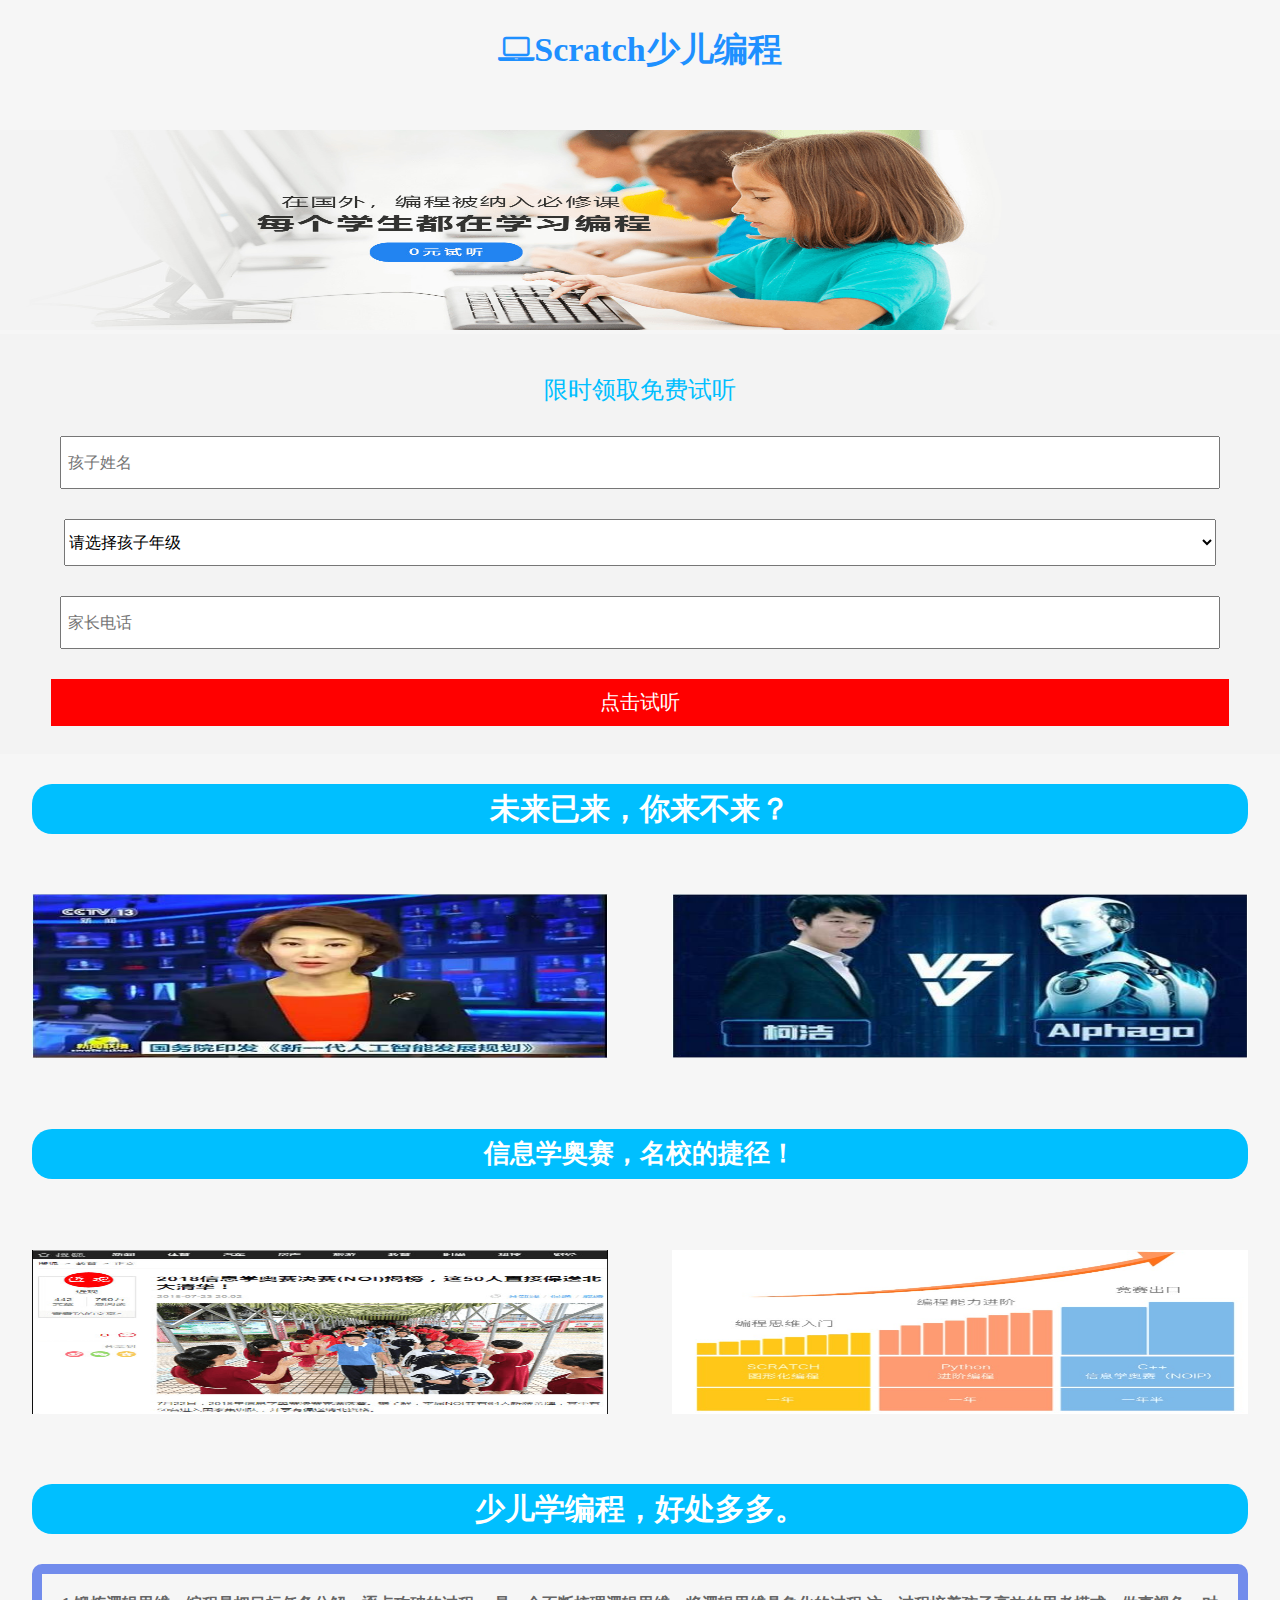
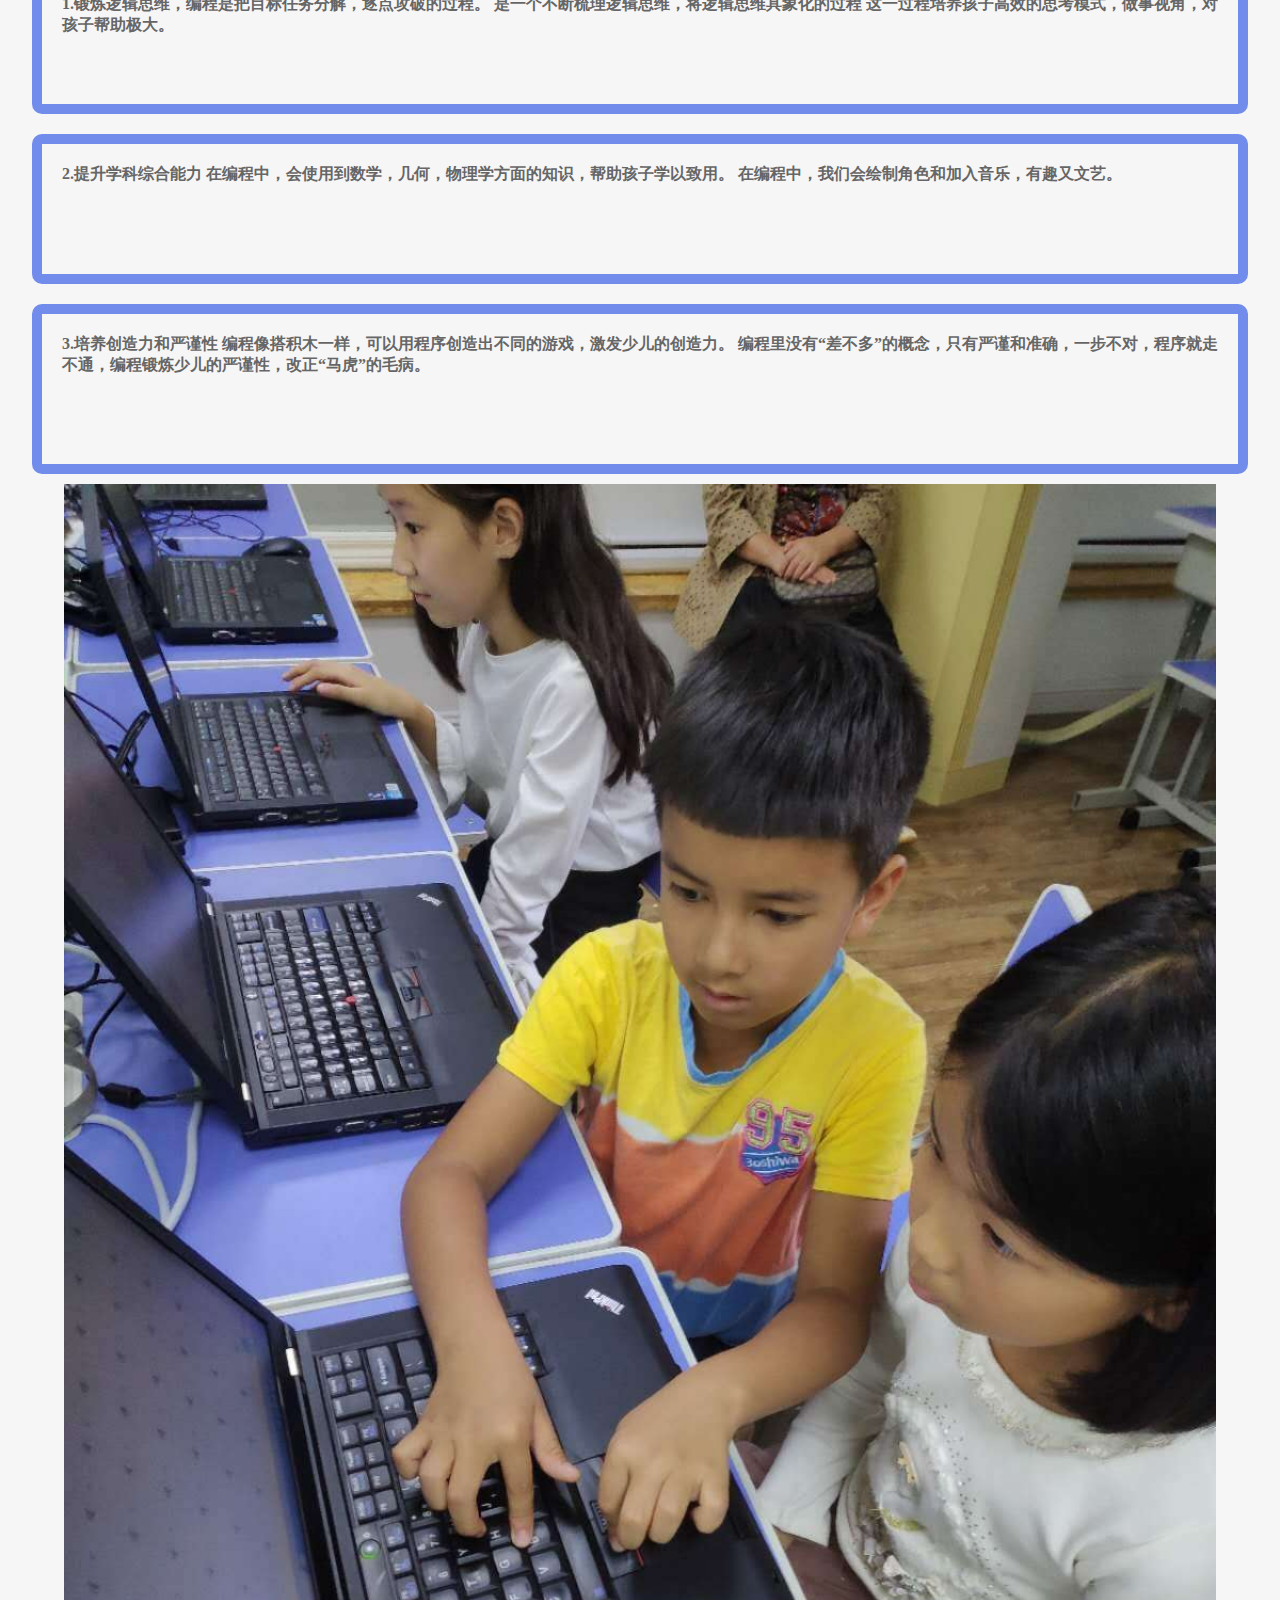
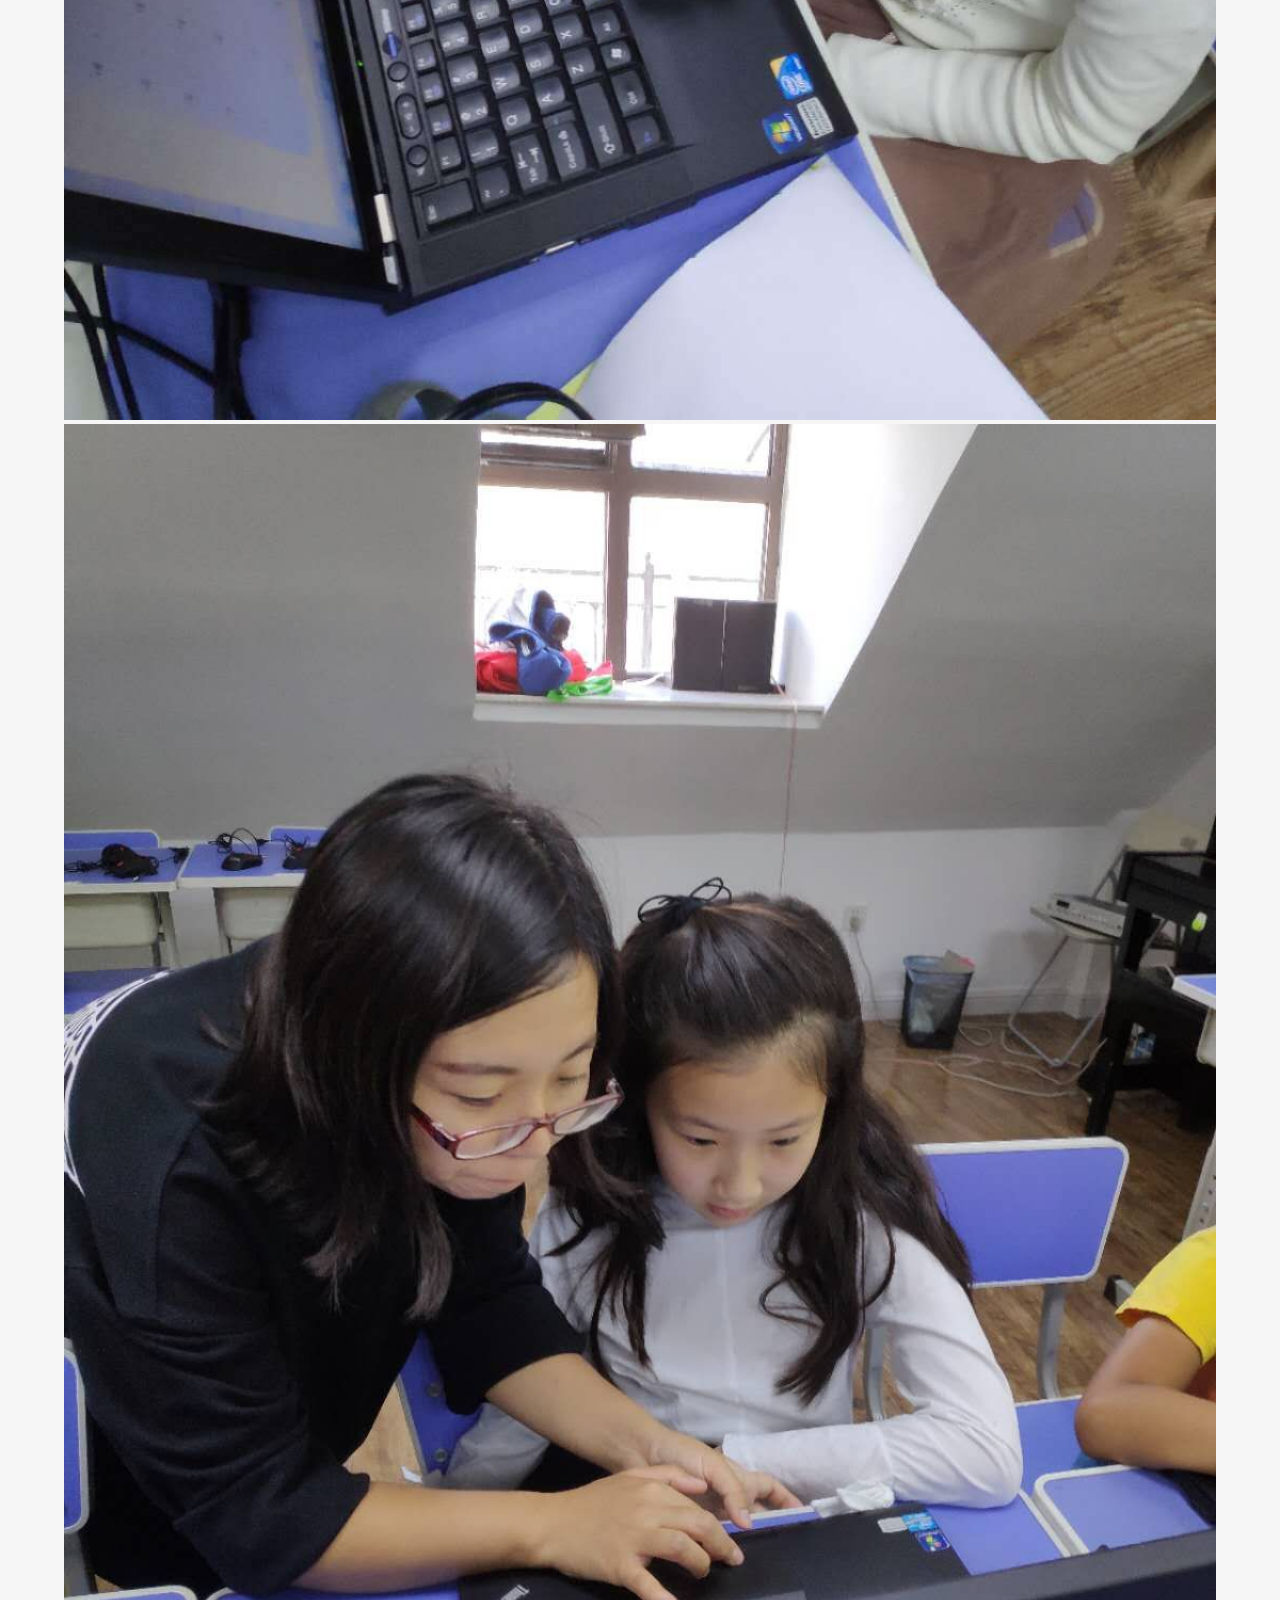
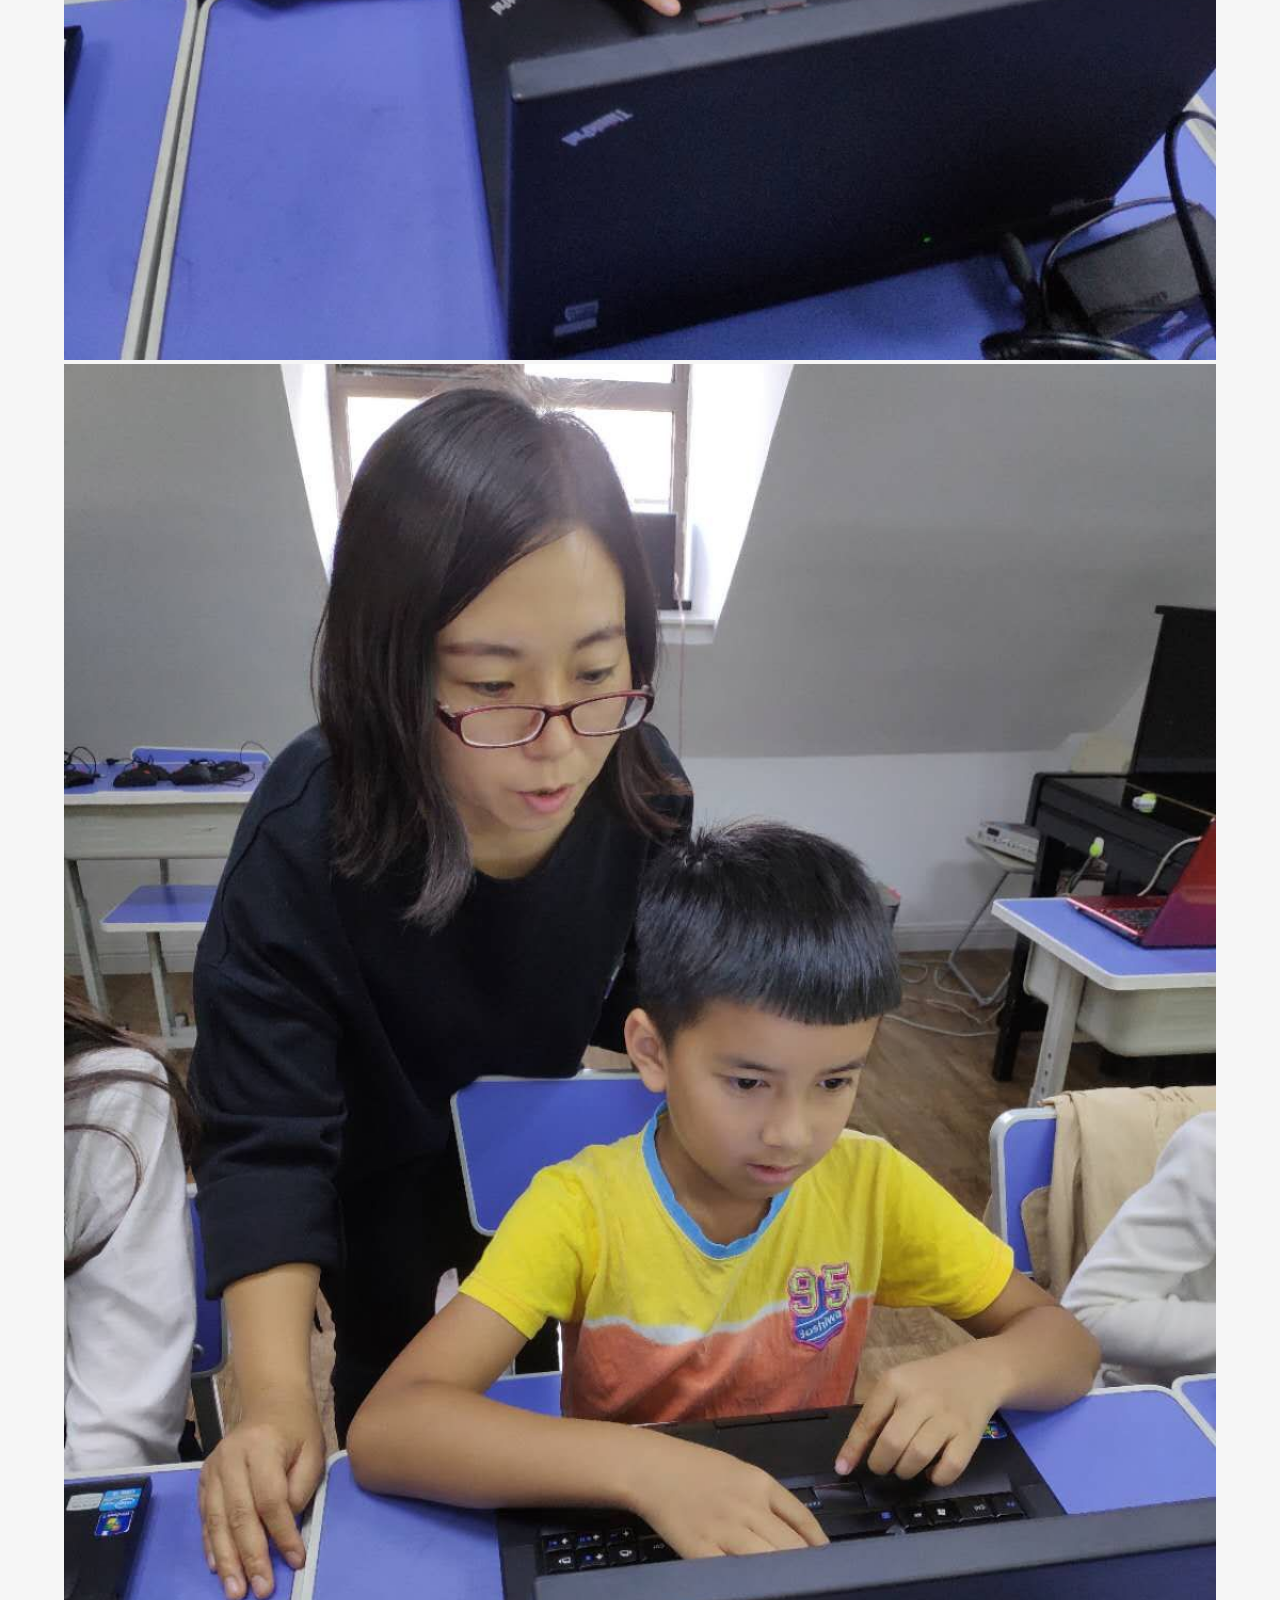
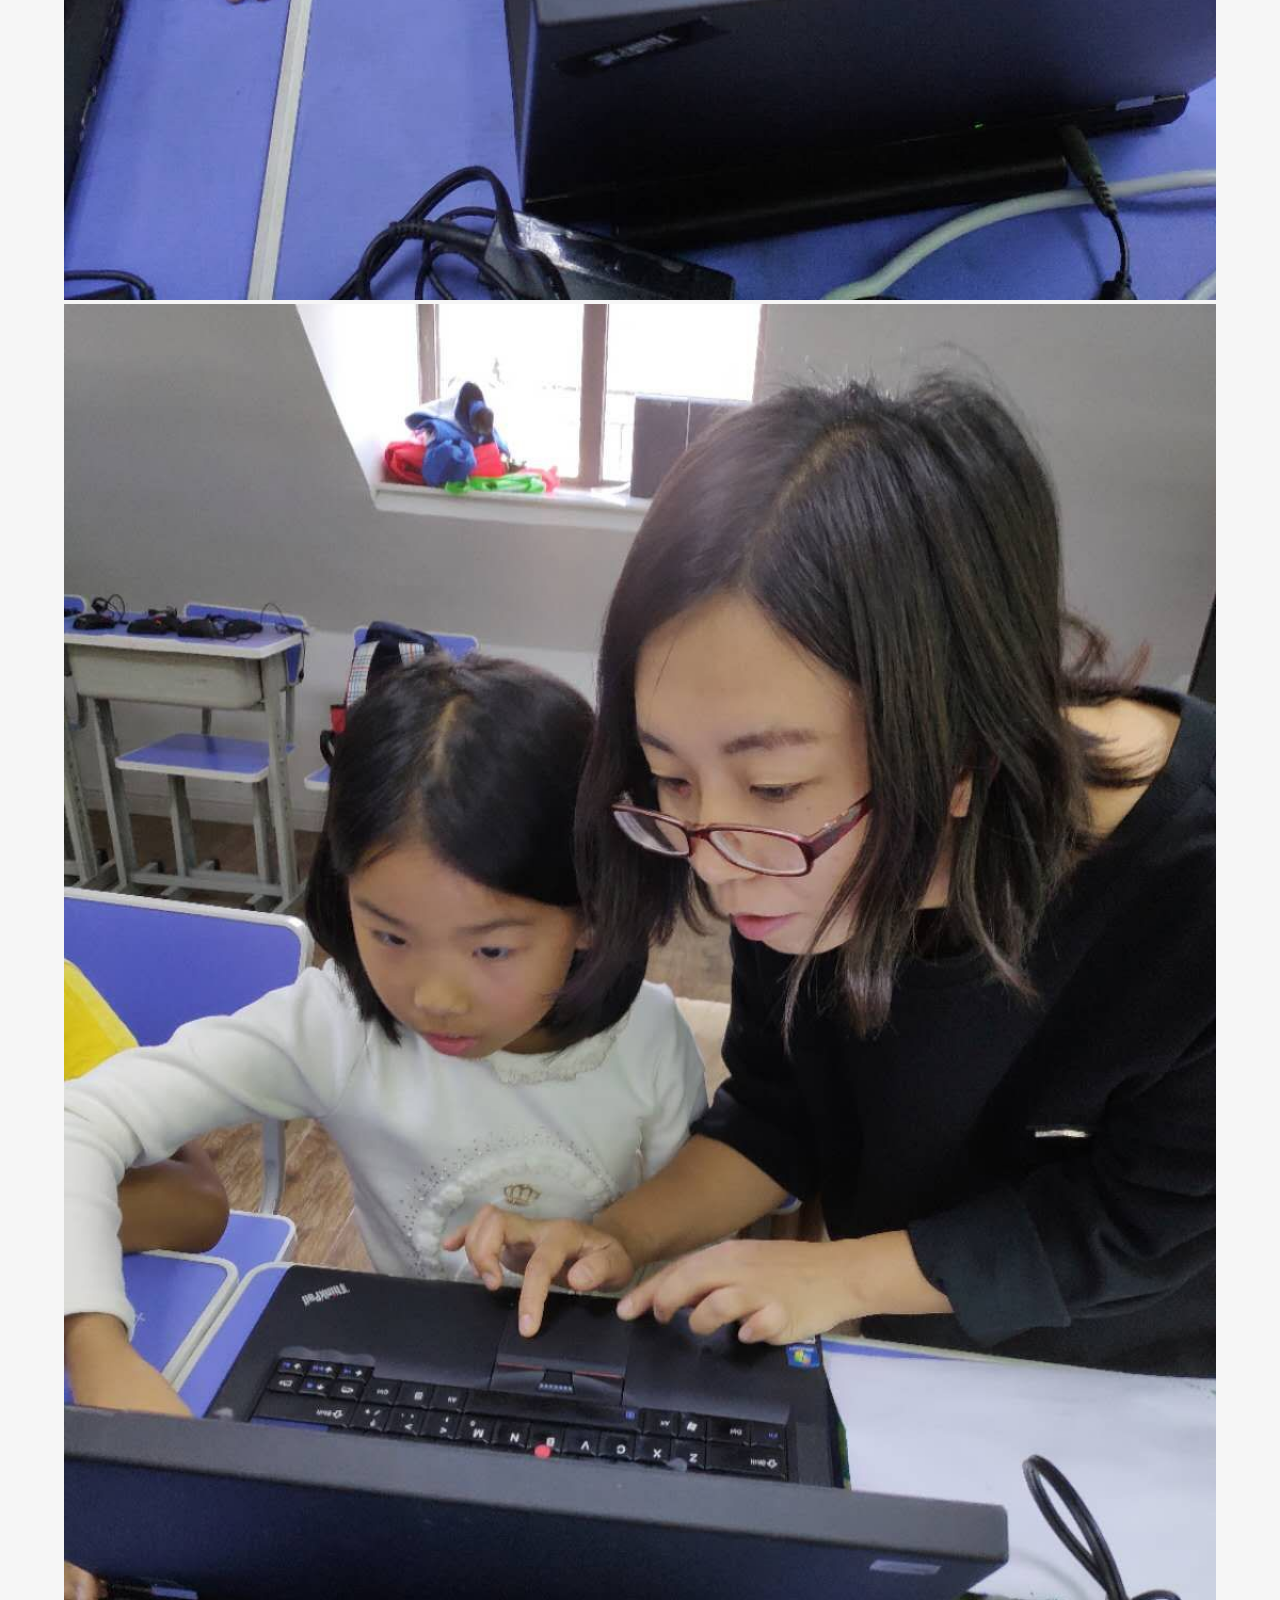
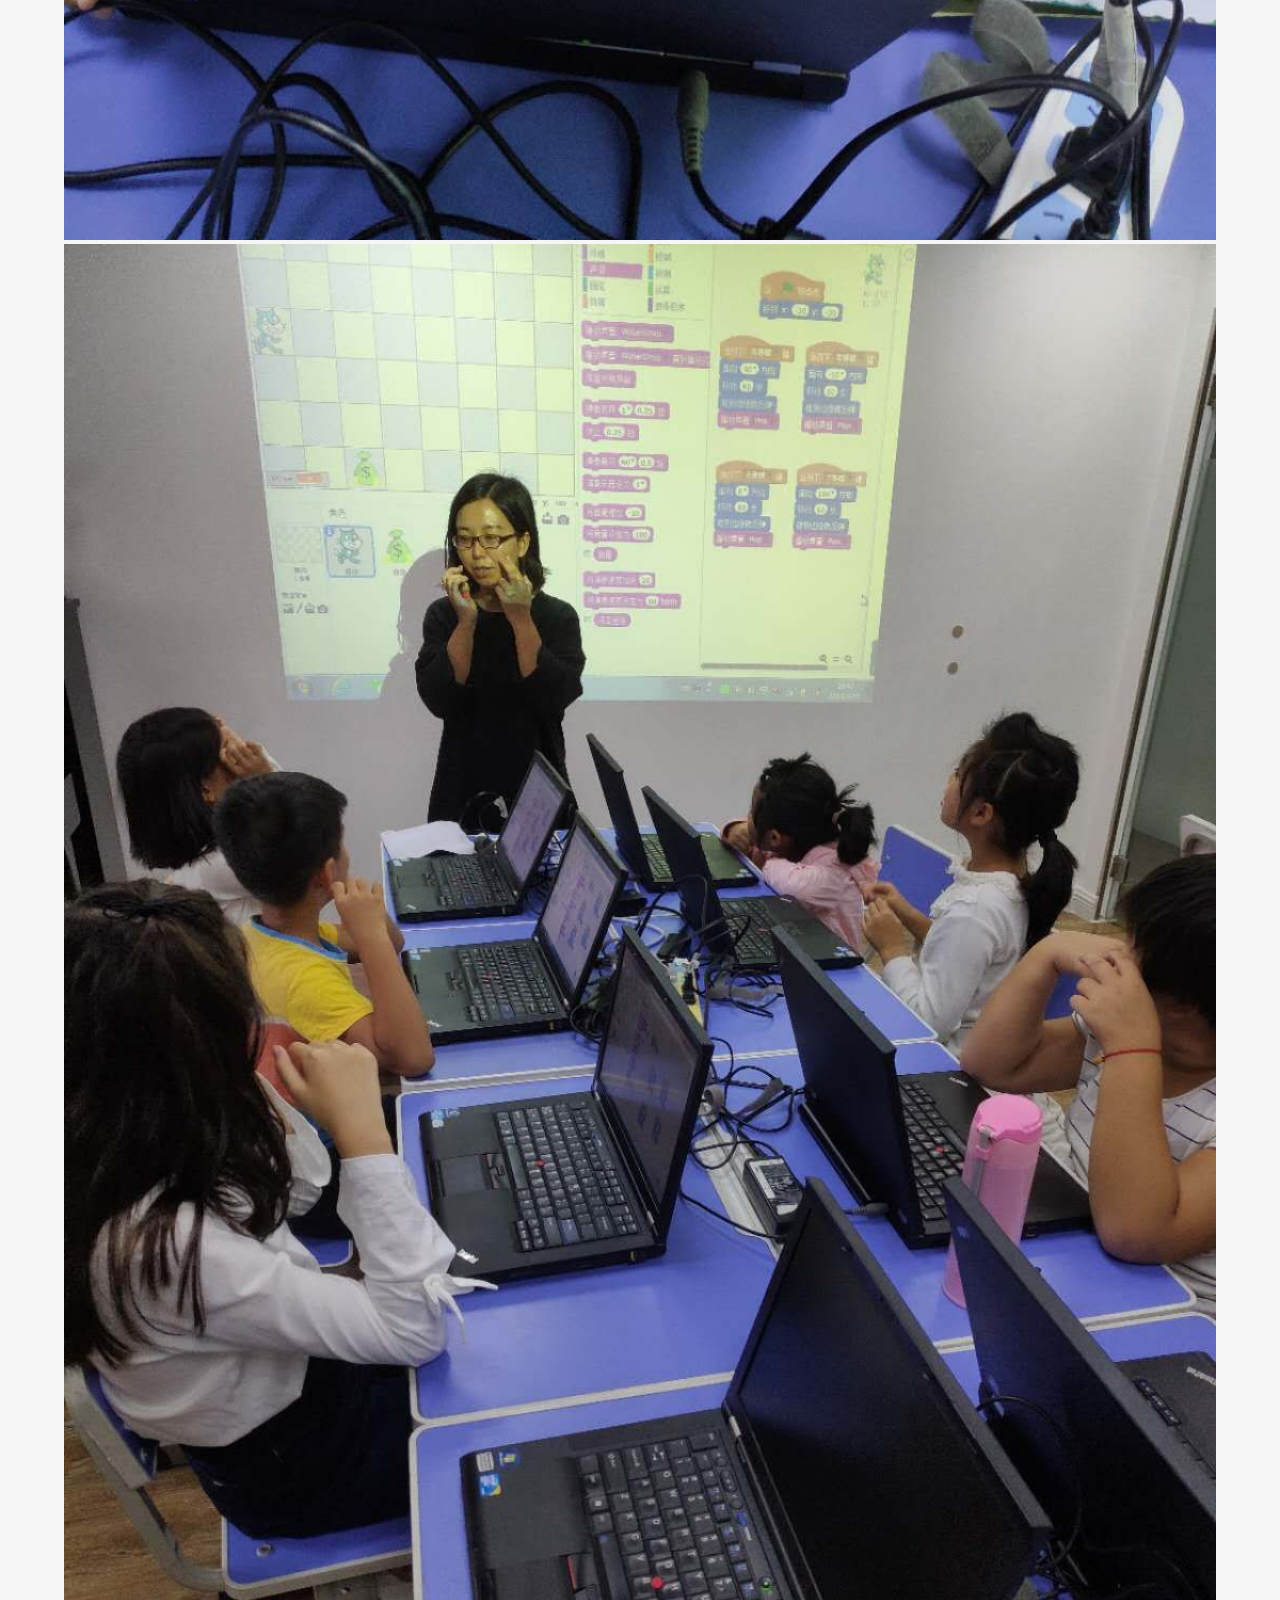
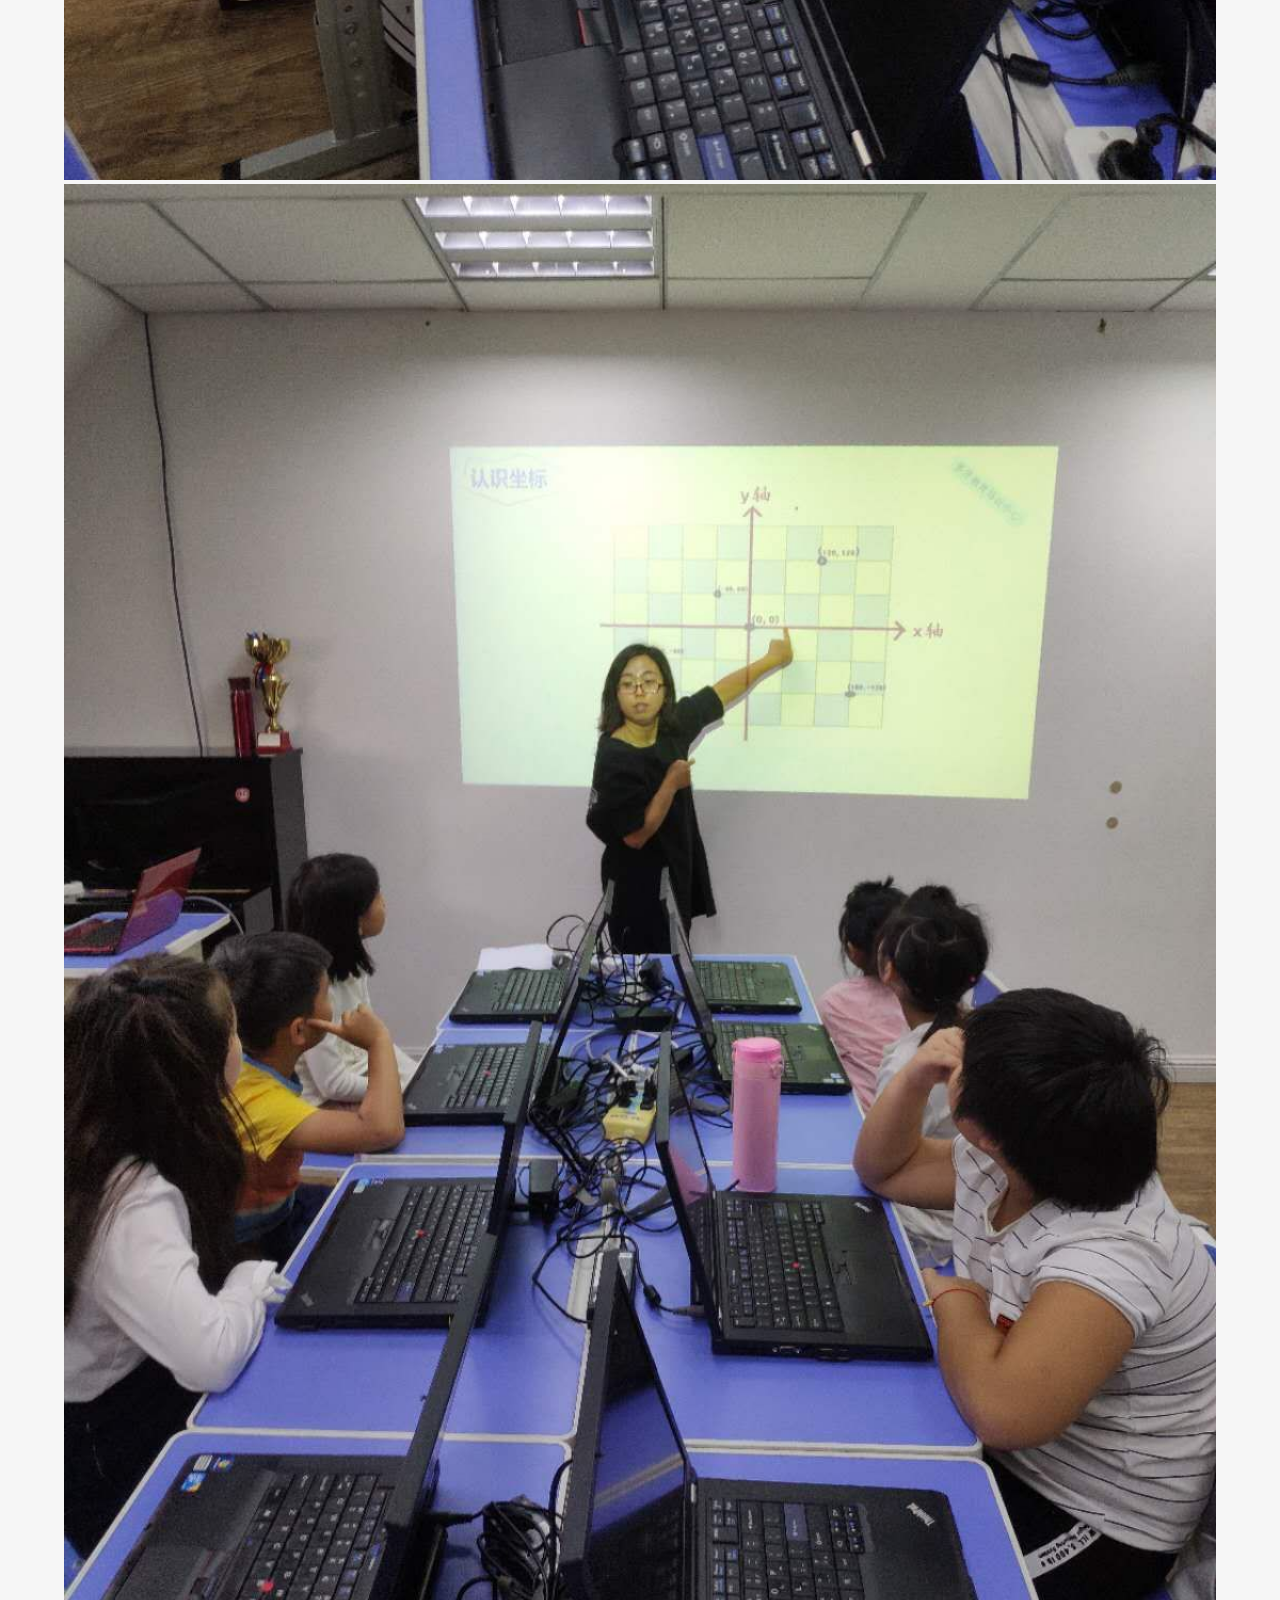
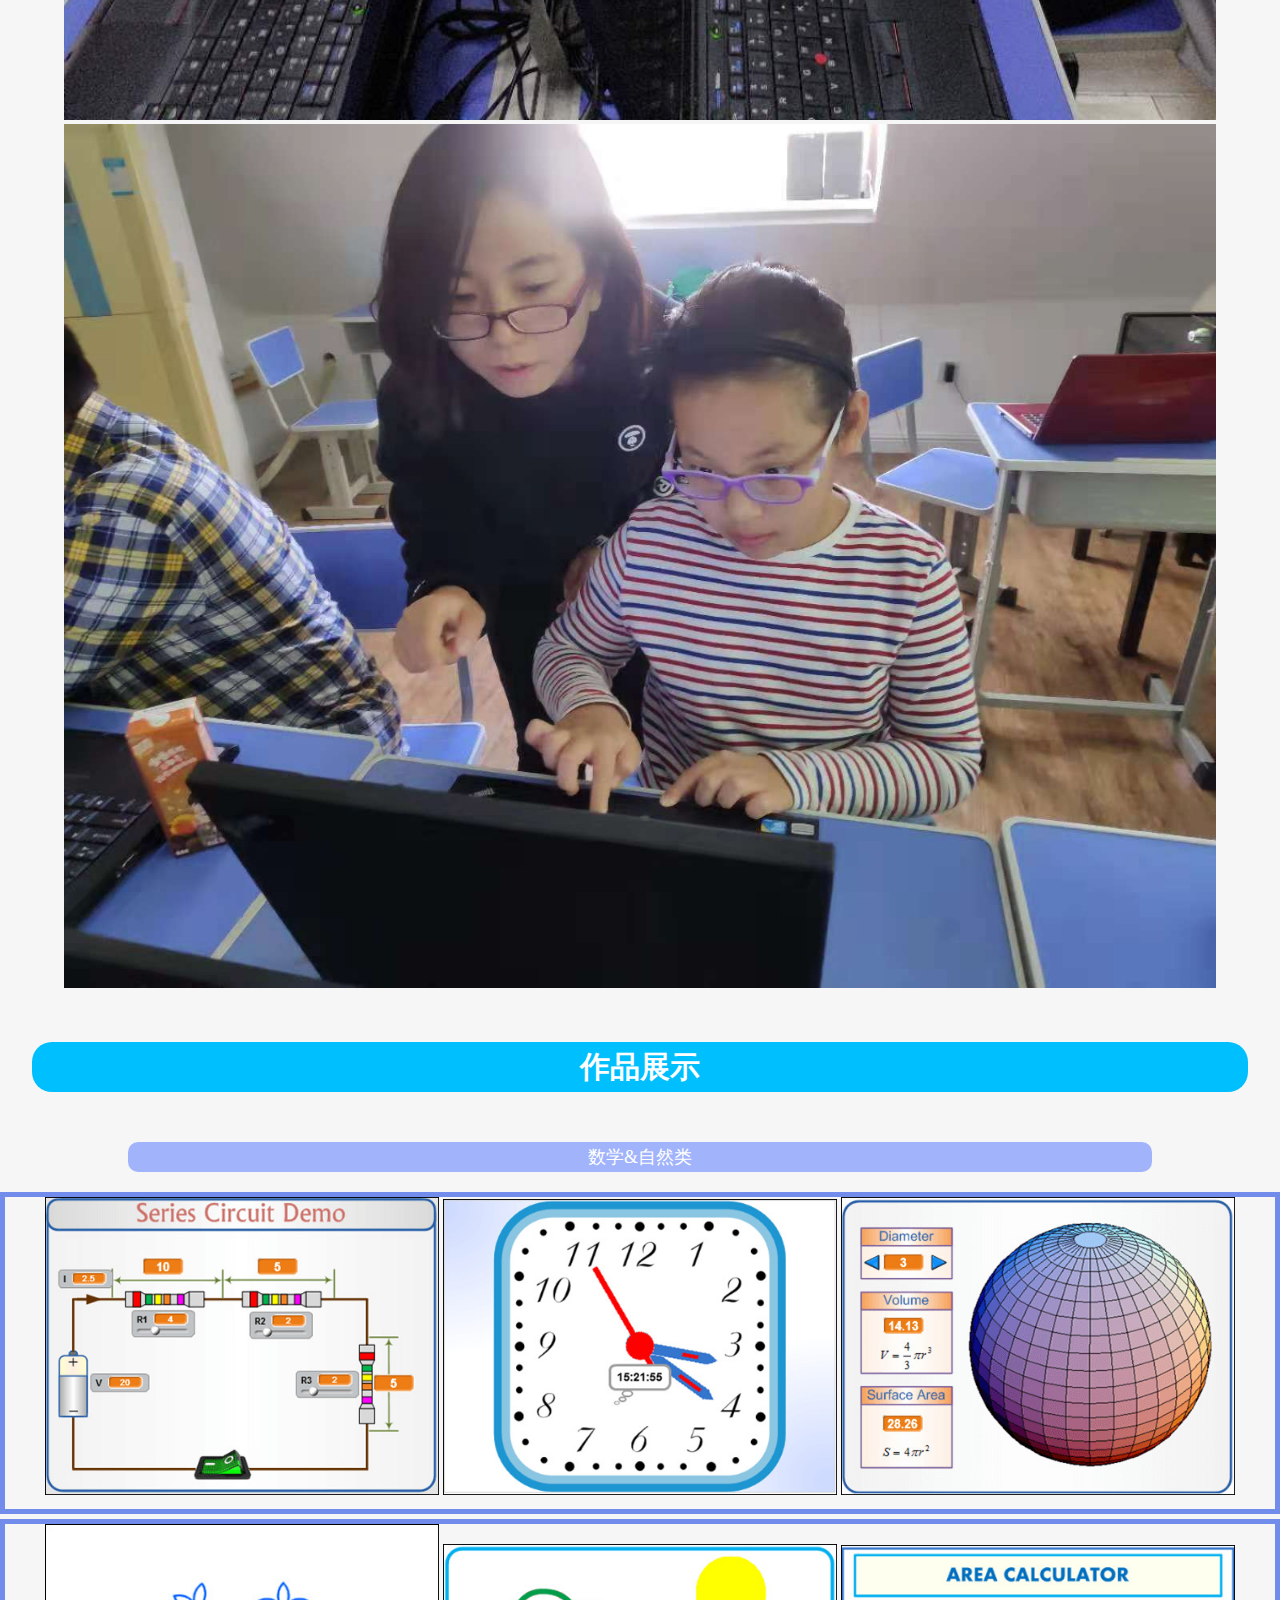
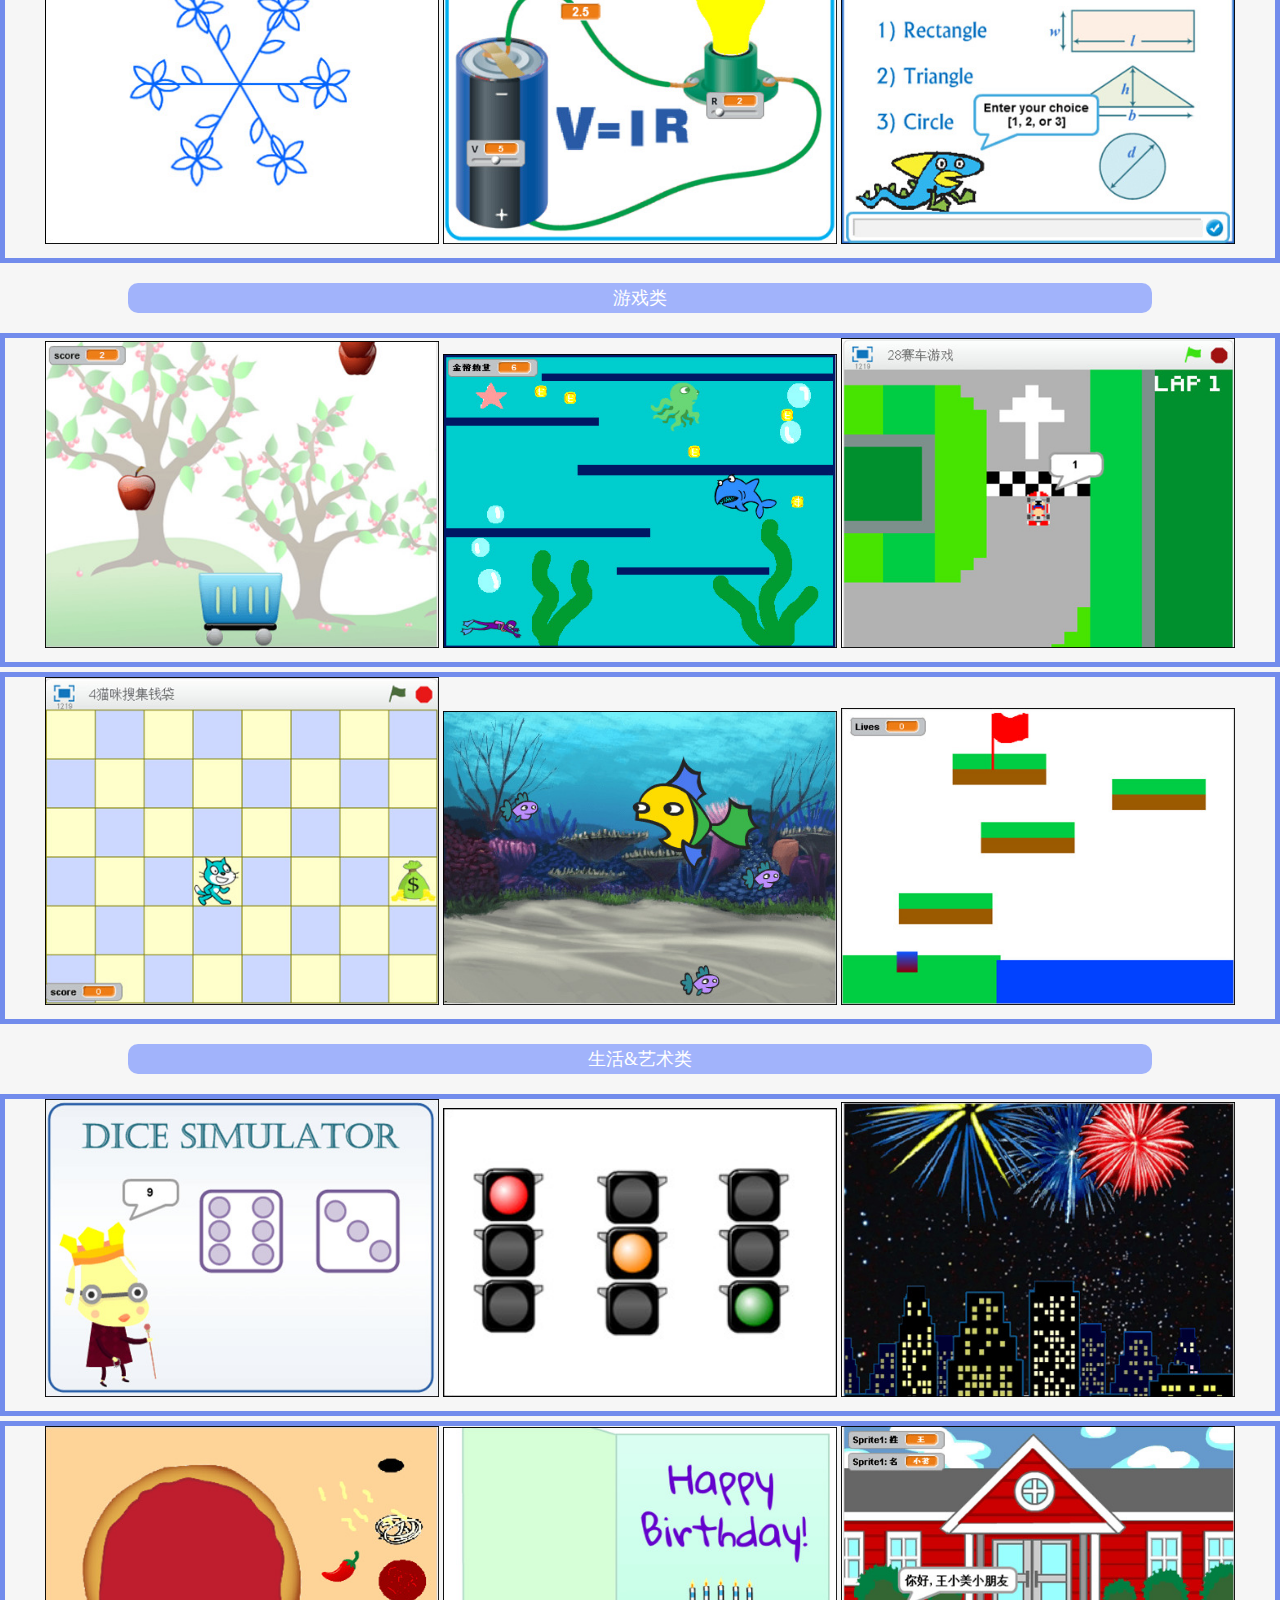
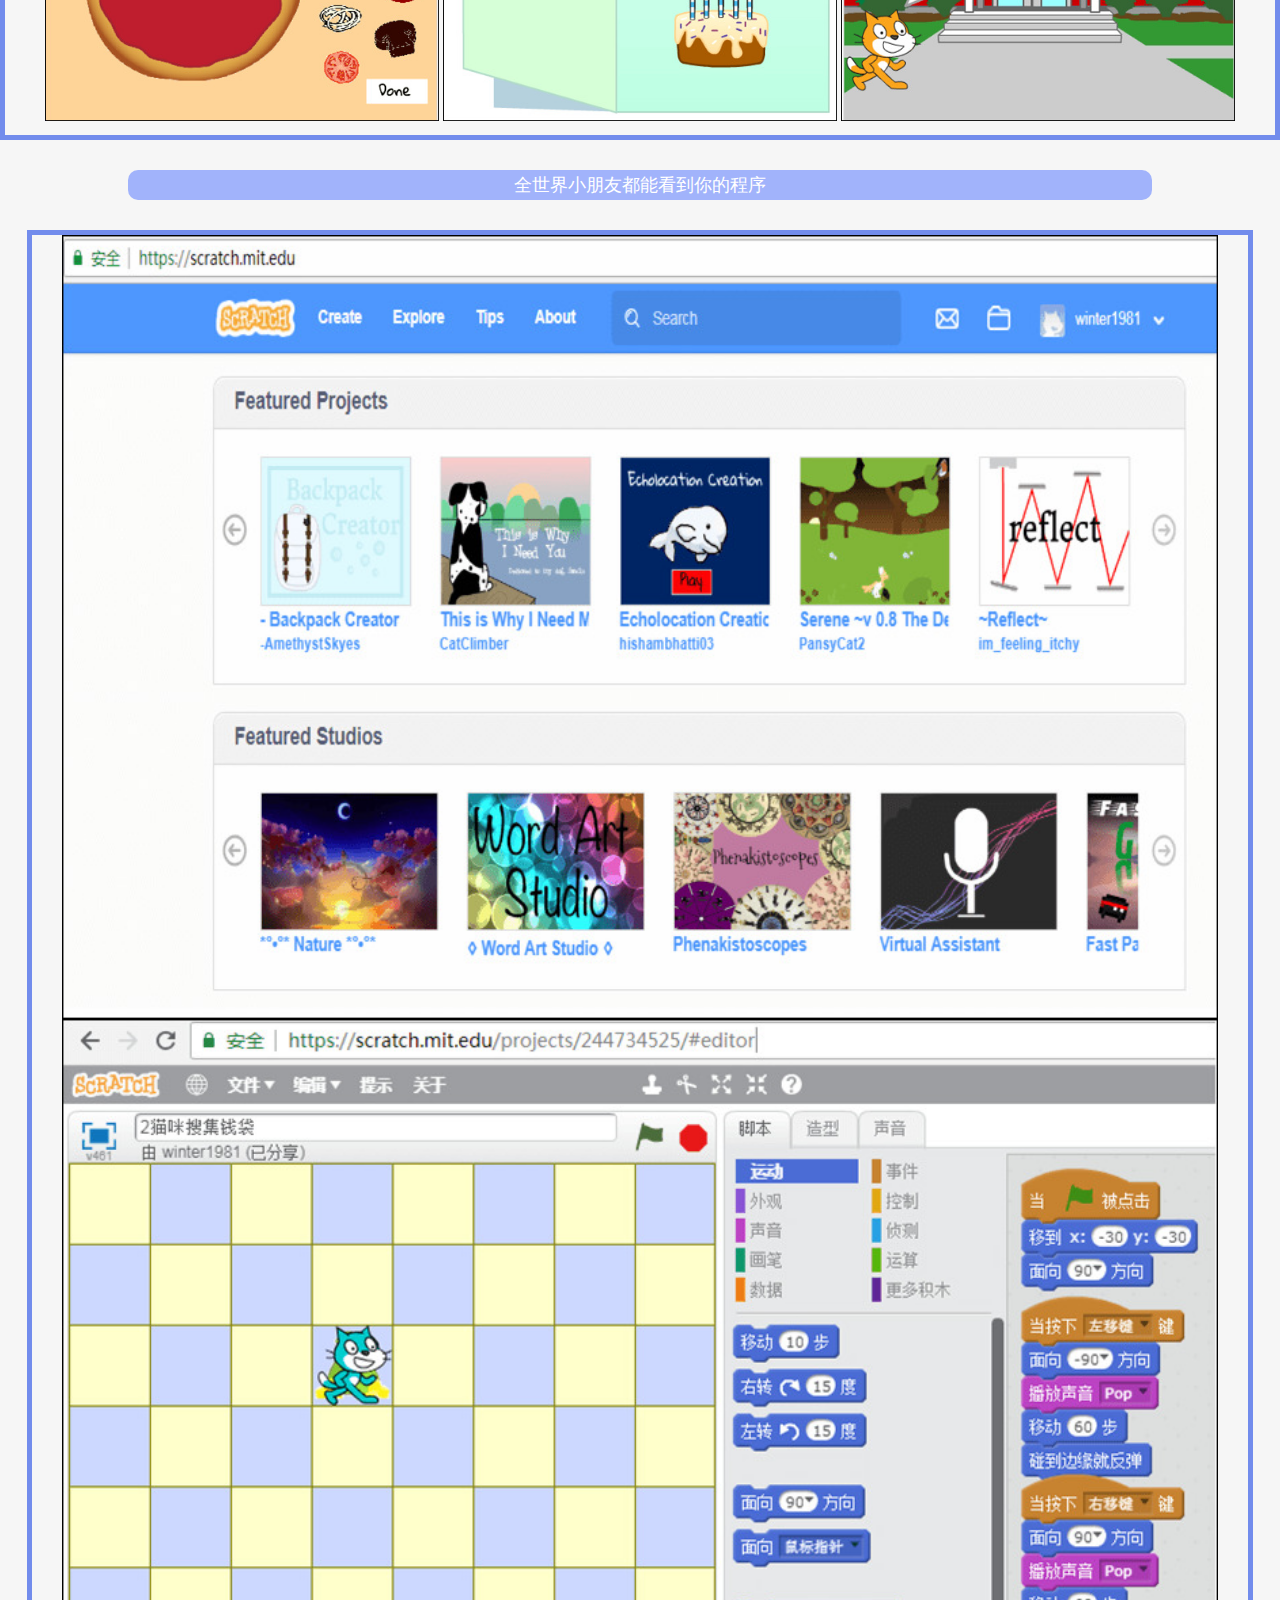
<file: index.html>
<!DOCTYPE html>
<html>
	<head>
		<meta charset="UTF-8">
		<meta name="viewport" content="width=device-width,initial-scale=1,minimum-scale=1,maximum-scale=1,user-scalable=no" />
		<title>
			Scratch少儿编程
		</title>
		<!--<link rel="stylesheet" href="css/少儿编程.css" />-->
		<link rel="stylesheet" href="css/font-awesome.css" />
		<style>
			body
{
	margin: 0px;
	background-color: #F6F6F6;
}

#top
{
	display: flex;
	flex-direction: column;
	justify-content: space-around;
	align-content: center;
	height: 100px;
	margin-bottom: 30px;
}

#span1
{
	
	font-size: 34px;
	color: dodgerblue;
	font-weight:bold; 
	margin: 0px;
	text-align: center;
}

#p1
{
	font-size: 20px;
	color: dodgerblue;
	margin: 0px;
	font-family: "microsoft yahei";
	margin: 0px;
	text-align: center;
}

#try>img
{
	width: 100%;
	height: 200px;
}

#msg
{
	width: 100%;
	height: 400px;
	padding-top:  20px;
	/*position: absolute;
	top: 0px;
	right: -284px;*/
	/*border: 1px solid gainsboro;*/
	text-align: center;
	background-color: #F3F3F3;
	margin-bottom: 30px;
}

#p2
{
	margin: 0px;
	margin-top: 20px;
	font-family: "microsoft yahei";
	color: #00BFFF;
	font-size: 24px;
}

#level
{
	width: 90%;
	height: 47px;
	margin-top: 30px;
	font-size: 16px;
	font-family: "microsoft yahei";
}

.inp1
{
	width: 90%;
	height: 47px;
	margin-top: 30px;
	font-size: 16px;
	font-family: "microsoft yahei";
}

#btn1
{
	background-color: red;
	color: white;
	width: 92%;
	height: 47px;
	border: none;
	margin-top: 30px;
	font-size: 20px;
	font-family: "microsoft yahei";
	animation:myfirst 5s;
}



/*@keyframes myfirst
{
	0% {width: 80%;}
	20% {width:92%;}
	40% {width: 80%;}
	60% {width:92%;}
	80% {width: 80%;}
	100% {width:92%;}
}*/

/*@keyframes myfirst
{
	0% {height: 40px;}
	20% {height: 47px;}
	40% {height: 40px;}
	60% {height: 47px;}
	80% {height: 40px;}
	100% {height: 47px;}
}*/

.p3
{
 	text-align: center;
 	margin-top: 30px;
 	color: white;
 	font-weight: bolder;
 	font-family: "microsoft yahei";
 	font-size: 30px;
 	background-color: #00BFFF;
 	width: 95%;
 	margin: auto;
 	height: 50px;
 	line-height: 50px;
 	border-radius: 20px;
}

#mid
{
	display: flex;
	flex-direction: column;
	justify-content: space-around;
	margin-top: 30px;
	height: 550px;
}

.mid1 img
{
	width: 100%;
	height: 100%;
}

#mid1t
{
	display: flex;
	justify-content: space-around;
	height: 164px;
	/*opacity: 0;*/
	transition: opacity 2s;
	margin-top: 30px;
}

#mid1m
{
	display: flex;
	justify-content: space-around;
	height: 164px;
	/*opacity: 0;*/
	transition: opacity 2s;
}

#mid1b
{
	display: flex;
	justify-content: space-around;
	height: 164px;
	/*opacity: 0;*/
	transition: opacity 2s;
}

.mid1
{
	width: 45%;
	height: 164px;	
}


#mid3
{
	padding-top:70px;
	margin-bottom: 50px;
}

#mid3_div
{
	display: flex;
	flex-direction: column;
	justify-content: space-around;
	height: 550px;
}


.mid3_div
{
	margin: auto;
	height: 150px;
	width: 95%;
	font-size: 16px;
	border: 10px solid #728CEC;
	border-radius: 10px;
	padding: 20px;
	box-sizing: border-box;
	color: #666666;
	font-weight: bold;
}

#b-t
{
	margin-top: 30px;
	/*opacity: 0;*/
	transition: opacity 2s;
}

#t-1
{
	/*opacity: 0;*/
	transition: opacity 2s;
}

#1-t
{
	/*opacity: 0;*/
	transition: opacity 2s;
}

#mid4-1
{
	margin-top: 30px;
	/*height: 0px;*/
	transition: height 2s;
}

#mid4-2
{
	margin-top: 80px;
	/*height: 0px;*/
	
	transition: height 2s;
}

#mid4-3
{
	margin-top: 80px;
	/*height: 0px;*/
	
	transition: height 2s;
}

.mid4
{
	text-align: center;
}

#mid5
{
	display: flex;
	flex-direction: column;
	padding-top: 30px;
}

.mid5_div
{
	float: left;
	text-align: center;
	border: 5px solid #728CEC;
	margin-top: 5px;
}

#mid5 img
{
	width: 31%;
	margin-bottom: 10px;
}

#d51
{
	/*opacity: 0;*/
	transition: opacity 2s;
}

#d52
{
	/*opacity: 0;*/
	transition: opacity 2s;
}

#d53
{
	/*opacity: 0;*/
	transition: opacity 2s;
}
#d54
{
	/*opacity: 0;*/
	transition: opacity 2s;
}
#d55
{
	/*opacity: 0;*/
	transition: opacity 2s;
}
#d56
{
	/*opacity: 0;*/
	transition: opacity 2s;
}
.p4
{
	margin: 0px;
	background-color: #A1B3FB;
	border-radius: 10px;
	width: 80%;
	height: 30px;
	margin: auto;
	color: white;
	font-size: 18px;
	font-family: "microsoft yahei";
	line-height: 30px;
	text-align: center;
}


.mid5_div1
{
	margin-top: 30px;
	
}


#mid6
{
	display: flex;
	flex-direction: column;
	
	justify-content: space-around;
	align-items: center;
	border: 5px solid #728CEC;
	width: 95%;
	margin: auto;
}

#mid6>img
{
	width: 95%;
}

/*#changec
{
	animation:myfirst 5s;
}*/

/*@keyframes myfirst
{
	0% {width: 300px;}
	20% {width:364px;}
	40% {width: 300px;}
	60% {width:364px;}
	80% {width: 300px;}
	100% {width:364px;}
}*/
		</style>
		<script type="text/javascript" src="js/jquery-3.1.0.min.js" ></script>
		
		<script>
			$(function(){
				
			
				
				$("#btn1").click(function(){
					
					
					$.ajax({
						
						url:"http://119.23.31.72:8080/scratch/AddBookServlet",
						type:"post",
						data:{tel:$("#tel").val(),name:$("#name").val(),level:$("#level").val()},
						success:function(data)
						{
							alert("预约成功");
						},
						error:function(data)
						{
							alert("预约失败");
						}	
					});
										
				});
								
			})
		</script>
		<!--<script>
			window.onscroll = function()
			{
				var height = document.documentElement.scrollTop || document.body.scrollTop;
				var mid1t = document.getElementById('mid1t');
				var mid1m = document.getElementById('mid1m');
				var mid1b = document.getElementById('mid1b');
				var b = document.getElementById('b-t');
				var t = document.getElementById('t-1');
				var t1 = document.getElementById('1-t');
				var mid1 = document.getElementById('mid4-1');
				var mid2 = document.getElementById('mid4-2');
				var mid3 = document.getElementById('mid4-3');
				var d1 = document.getElementById('d51');
				var d2 = document.getElementById('d52');
				var d3 = document.getElementById('d53');
				var d4 = document.getElementById('d54');
				var d5 = document.getElementById('d55');
				var d6 = document.getElementById('d56');
				console.log(height)
				if(height>=200)
				{
					mid1t.style.opacity = '1';
				}
		
				if(height>=701)
				{
					mid1b.style.opacity = '1';
				}
				if(height>=1080)
				{
					b.style.opacity = '1';
				}
				if(height>=1239)
				{
					t.style.opacity = '1';
				}
				if(height>=1445)
				{
					t1.style.opacity = '1';
				}
				if(height>=1800)
				{
					mid1.style.opacity = '1';
					mid1.style.height = '233px';
				}
				if(height>=2200)
				{
					mid2.style.opacity = '1';
					mid2.style.height = '233px';
				}
				if(height>=2500)
				{
					mid3.style.opacity = '1';
					mid3.style.height = '233px';
				}
				if(height>=2830)
				{
					d1.style.opacity = '1';
				}
				if(height>=2973)
				{
					d2.style.opacity = '1';
				}
				if(height>=3140)
				{
					d3.style.opacity = '1';
				}
				if(height>=3298)
				{
					d4.style.opacity = '1';
				}
				if(height>=3468)
				{
					d5.style.opacity = '1';
				}
				if(height>=3638)
				{
					d6.style.opacity = '1';
				}
			}
		</script>-->
	</head>
	<body>
		<div id="top">
			<p id="span1"><i class="fa fa-laptop" aria-hidden="true"></i>Scratch少儿编程</p> 
		<!--	<p id="p1">麻省理工学院开发&nbsp;&nbsp;专为儿童设计简单又趣味</p>-->
		</div>
		<a name="try"></a>
		<div id="try">	
			<img src="img/试听.jpg"/>
		</div>
		
		<div id="msg">
			<p id="p2">限时领取免费试听</p>
			<div id="msg2">
				<input id="name" class="inp1" type="text" placeholder=" 孩子姓名" /><br />
				<select id="level">
					<option>请选择孩子年级</option>
					
					<option>一年级</option>
					<option>二年级</option>
					<option>三年级</option>
					<option>四年级</option>
					<option>五年级</option>
					<option>六年级</option>
					
				</select><br />
				<input id="tel" class="inp1" type="text" placeholder=" 家长电话" /><br />
				<button id="btn1" type="button">点击试听</button>
				
			</div>
		</div>
		<p class="p3">
			未来已来，你来不来？
		</p>
	
		<div id="mid">
			<div id="mid1t">
				<div class="mid1">
					<img src="img/图片1.jpg"/>
				</div>
				<div class="mid1">
					<img src="img/图片2.jpg"/>
				</div>
			</div>
			<p class="p3" style="font-size: 26px;">
			信息学奥赛，名校的捷径！
			</p>
			<div id="mid1b">
				<div class="mid1">
					<img src="img/图片4.jpg" data-original="img/图片4.jpg"/>
				</div>
				<div class="mid1">
					<img src="img/图片5.jpg"/>
				</div>
			</div>
		</div>

		<div id="mid3">
			<p class="p3">
			少儿学编程，好处多多。
			</p>
			<div id="mid3_div">
				<div class="mid3_div" id="b-t">
					1.锻炼逻辑思维，编程是把目标任务分解，逐点攻破的过程。
					是一个不断梳理逻辑思维，将逻辑思维具象化的过程
					这一过程培养孩子高效的思考模式，做事视角，对孩子帮助极大。
				</div>
				<div class="mid3_div" id="t-1">
					2.提升学科综合能力
					在编程中，会使用到数学，几何，物理学方面的知识，帮助孩子学以致用。
					在编程中，我们会绘制角色和加入音乐，有趣又文艺。
				</div>
				<div class="mid3_div" id="1-t" style=" height: 170px;">
					3.培养创造力和严谨性
					编程像搭积木一样，可以用程序创造出不同的游戏，激发少儿的创造力。
					编程里没有“差不多”的概念，只有严谨和准确，一步不对，程序就走不通，编程锻炼少儿的严谨性，改正“马虎”的毛病。
				</div>
			</div>
			
			<img style="width:90%;margin-left: 5%;" src="img/s1.jpg" />
			<img style="width:90%;margin-left: 5%;" src="img/s2.jpg" />
			<img style="width:90%;margin-left: 5%;" src="img/s3.jpg" />
			<img style="width:90%;margin-left: 5%;" src="img/s4.jpg" />
			<img style="width:90%;margin-left: 5%;" src="img/s5.jpg" />
			<img style="width:90%;margin-left: 5%;" src="img/s6.jpg" />			
			<img style="width:90%;margin-left: 5%;" src="img/s8.jpg" />
		</div>
	
		<!--<p class="p3">课程特点</p>	
		<div class="mid4" id="mid4-1">
			<img src="img/图片29.jpg"/>
		</div>
		<div class="mid4" id="mid4-2">
			<img src="img/图片30.jpg"/>
		</div>
		<div class="mid4" id="mid4-3">
			<img src="img/图片31.jpg"/ style="margin-bottom: 20px;"
		</div>-->
	
		<p class="p3" style="margin-top:50px ;">作品展示</p>	
		<div id="mid5">
			<p class="p4" style="margin-top: 20px;">数学&自然类</p>
			<div class="mid5_div" id="d51" style="margin-top: 20px;">
				<img src="img/图片7.jpg"/ >
				<img src="img/图片8.jpg"/>
				<img src="img/图片9.jpg"/>
			</div>
			
			<div class="mid5_div" id="d52">
				<img src="img/图片10.jpg"/>
				<img src="img/图片11.jpg"/>
				<img src="img/图片12.jpg"/ >
			</div>
			<p class="p4" style="margin-top: 20px;">游戏类</p>
			<div class="mid5_div" id="d53" style="margin-top: 20px;">
				<img src="img/图片13.jpg"/>
				<img src="img/图片14.jpg"/>
				<img src="img/图片15.jpg"/>
			</div>
		
			<div class="mid5_div" id="d54">
				<img src="img/图片16.jpg"/>
				<img src="img/图片17.jpg"/>
				<img src="img/图片18.jpg"/ >
			</div>
			<p class="p4" style="margin-top: 20px;">生活&艺术类</p>
			<div class="mid5_div" id="d55" style="margin-top: 20px;">
				<img src="img/图片19.jpg"/>
				<img src="img/图片20.jpg"/>
				<img src="img/图片21.jpg"/>
			</div>
			<div class="mid5_div" id="d56">
				<img src="img/图片22.jpg"/>
				<img src="img/图片23.jpg"/>
				<img src="img/图片24.jpg"/>
			</div>
		</div>
		
		<p class="p4" style="margin-top: 30px;">全世界小朋友都能看到你的程序</p>
		<div id="mid6" style="margin-top: 30px; margin-bottom: 30px;">
			<img src="img/图片25.jpg"/>
			<img src="img/图片26.jpg"/>
		</div>
		
		
		
	</body>
</html>
</file>
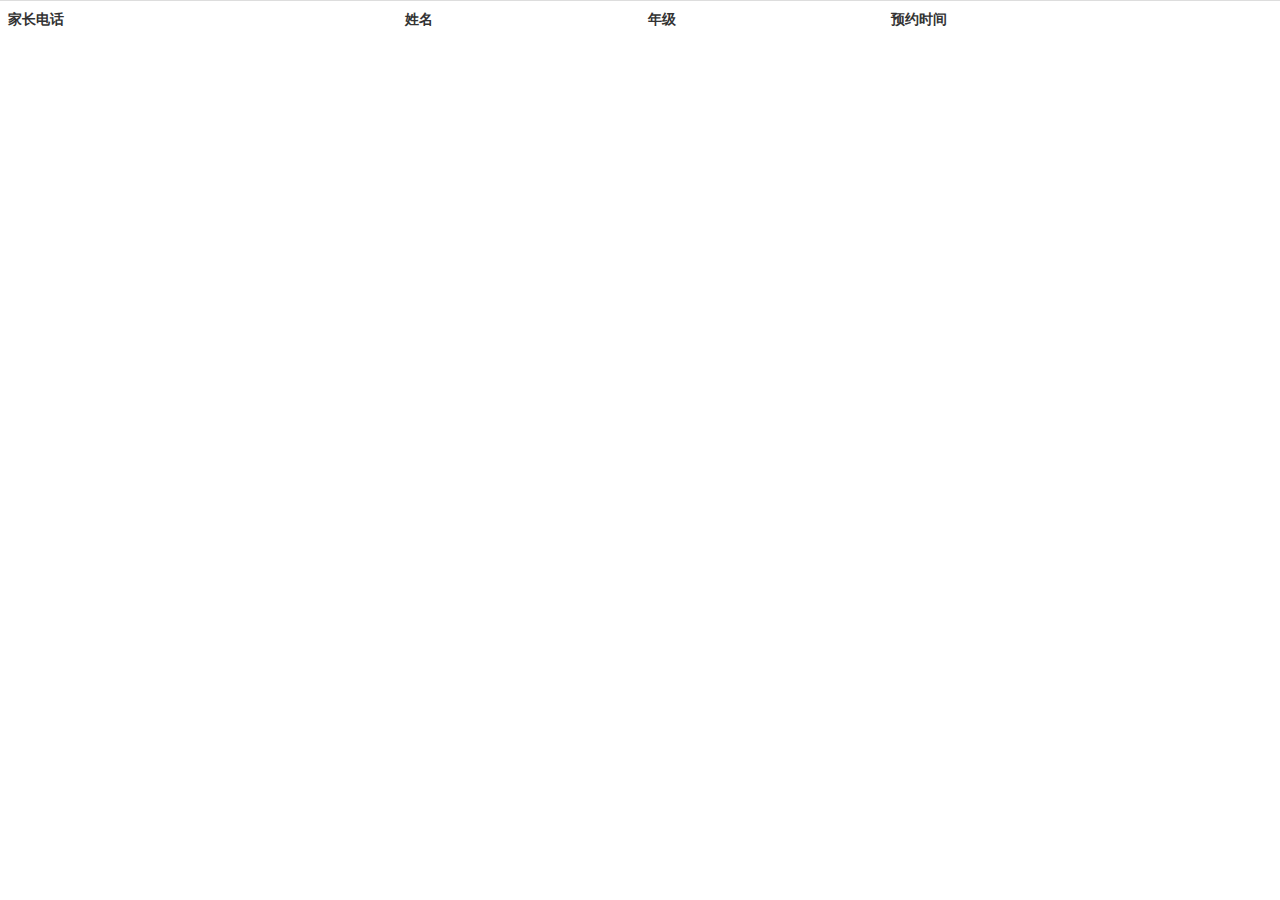
<file: admin.html>
<!DOCTYPE html>
<html>
	<head>
		<meta charset="UTF-8">
		<meta name="viewport" content="width=device-width,initial-scale=1,minimum-scale=1,maximum-scale=1,user-scalable=no" />
		<title>
			Scratch少儿编程
		</title>
		<link rel="stylesheet" href="css/bootstrap.min.css" />
		<script type="text/javascript" src="js/jquery-3.1.0.min.js" ></script>
		
		<script>
			$(function(){
						
					$.ajax({						
						url:"http://119.23.31.72:8080/scratch/GetBookServlet",
						type:"get",
						dataType:"json",
						success:function(data)
						{							
							for(var i=0; i<data.length;i++)
							{
								var tr = '<tr>';								
								tr+='<td>'+data[i].tel+'</td>';
								tr+='<td>'+data[i].name+'</td>';
								tr+='<td>'+data[i].level+'</td>';
								tr+='<td>'+data[i].booktime+'</td>';
								tr+='</tr>';
								
								$("#tab").append(tr);
							}
						},
						error:function(data)
						{
							alert(data);
							alert("加载数据失败。");
						}	
					});
										
				
								
			})
		</script>
		
		<table id="tab" class="table">
			<tr>
				<th>家长电话</th>
				<th>姓名</th>
				<th>年级</th>
				<th>预约时间</th>
			</tr>
		</table>
		
	</body>
</html>
</file>
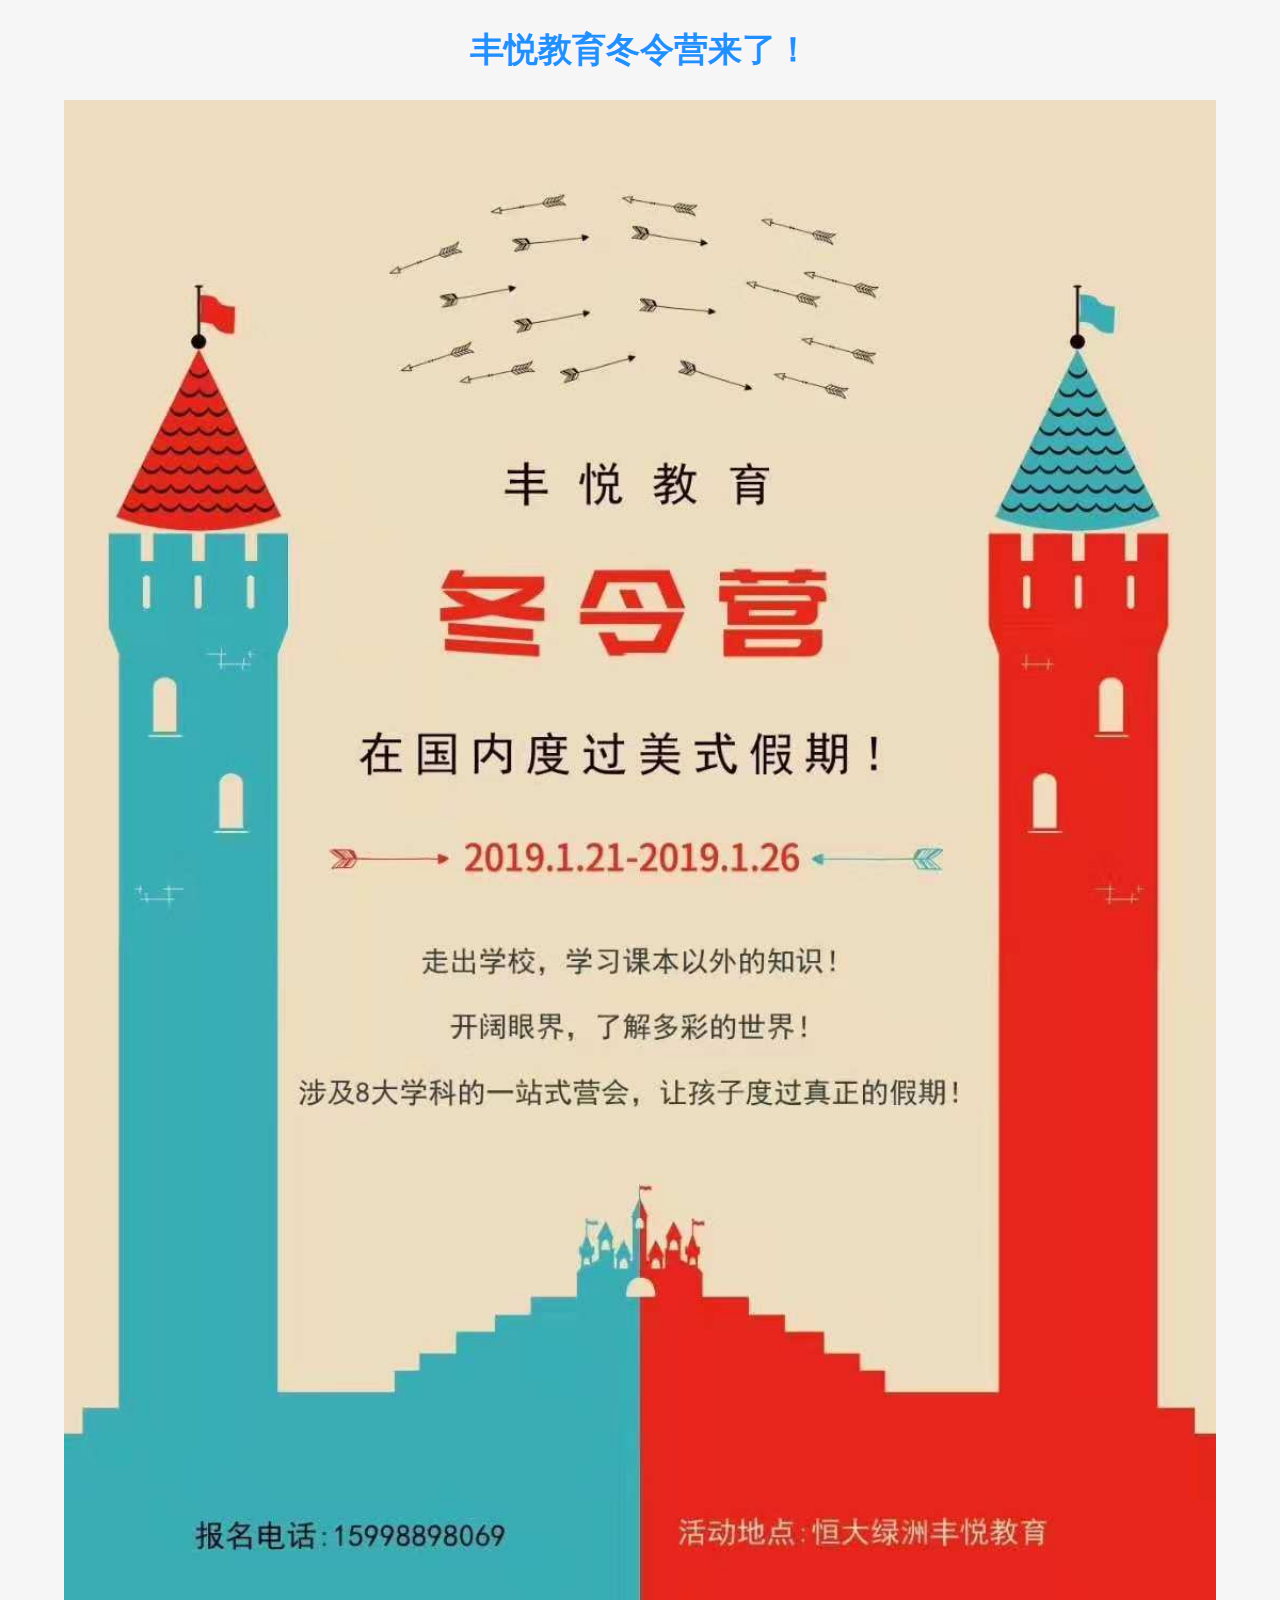
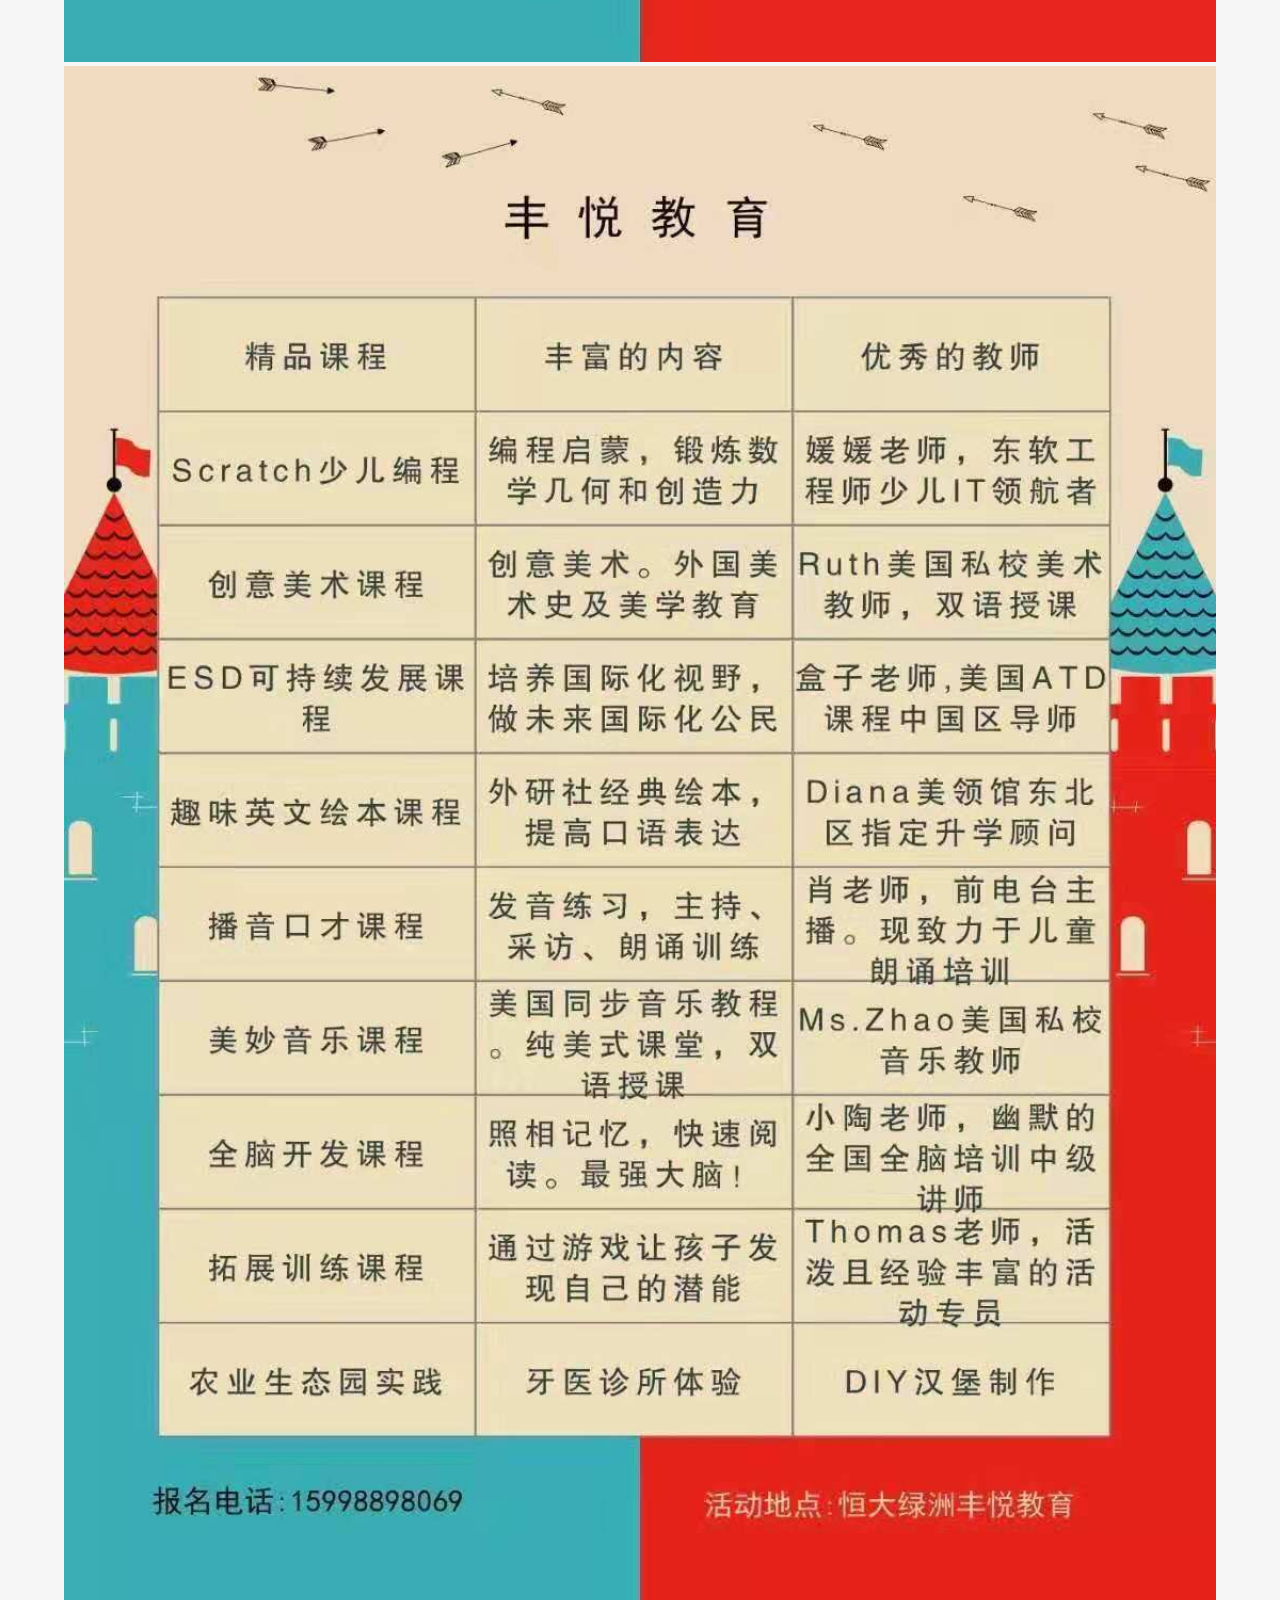
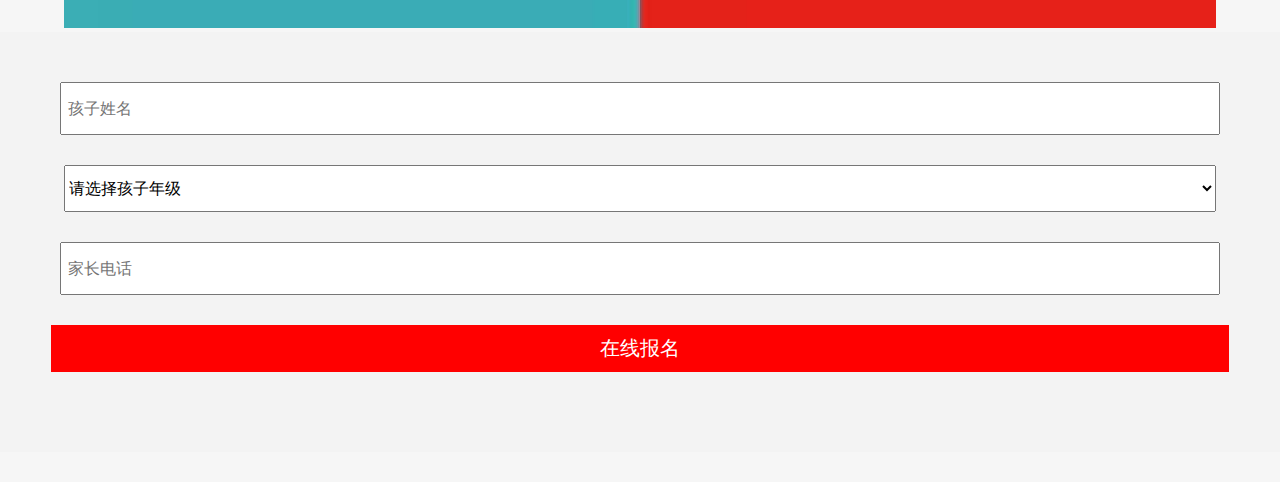
<file: fengyue.html>
<!DOCTYPE html>
<html>
	<head>
		<meta charset="UTF-8">
		<meta name="viewport" content="width=device-width,initial-scale=1,minimum-scale=1,maximum-scale=1,user-scalable=no" />
		<title>
			丰悦教育冬令营
		</title>
		<!--<link rel="stylesheet" href="css/少儿编程.css" />-->
		<link rel="stylesheet" href="css/font-awesome.css" />
		<style>
			body
{
	margin: 0px;
	background-color: #F6F6F6;
}

#top
{
	display: flex;
	flex-direction: column;
	justify-content: space-around;
	align-content: center;
	height: 100px;
	
}

#span1
{
	
	font-size: 34px;
	color: dodgerblue;
	font-weight:bold; 
	margin: 0px;
	text-align: center;
}

#p1
{
	font-size: 20px;
	color: dodgerblue;
	margin: 0px;
	font-family: "microsoft yahei";
	margin: 0px;
	text-align: center;
}

#try>img
{
	width: 100%;
	height: 200px;
}

#msg
{
	width: 100%;
	height: 400px;
	padding-top:  20px;
	/*position: absolute;
	top: 0px;
	right: -284px;*/
	/*border: 1px solid gainsboro;*/
	text-align: center;
	background-color: #F3F3F3;
	margin-bottom: 30px;
}

#p2
{
	margin: 0px;
	margin-top: 20px;
	font-family: "microsoft yahei";
	color: #00BFFF;
	font-size: 24px;
}

#level
{
	width: 90%;
	height: 47px;
	margin-top: 30px;
	font-size: 16px;
	font-family: "microsoft yahei";
}

.inp1
{
	width: 90%;
	height: 47px;
	margin-top: 30px;
	font-size: 16px;
	font-family: "microsoft yahei";
}

#btn1
{
	background-color: red;
	color: white;
	width: 92%;
	height: 47px;
	border: none;
	margin-top: 30px;
	font-size: 20px;
	font-family: "microsoft yahei";
	animation:myfirst 5s;
}



/*@keyframes myfirst
{
	0% {width: 80%;}
	20% {width:92%;}
	40% {width: 80%;}
	60% {width:92%;}
	80% {width: 80%;}
	100% {width:92%;}
}*/

/*@keyframes myfirst
{
	0% {height: 40px;}
	20% {height: 47px;}
	40% {height: 40px;}
	60% {height: 47px;}
	80% {height: 40px;}
	100% {height: 47px;}
}*/

.p3
{
 	text-align: center;
 	margin-top: 30px;
 	color: white;
 	font-weight: bolder;
 	font-family: "microsoft yahei";
 	font-size: 30px;
 	background-color: #00BFFF;
 	width: 95%;
 	margin: auto;
 	height: 50px;
 	line-height: 50px;
 	border-radius: 20px;
}

#mid
{
	display: flex;
	flex-direction: column;
	justify-content: space-around;
	margin-top: 30px;
	height: 550px;
}

.mid1 img
{
	width: 100%;
	height: 100%;
}

#mid1t
{
	display: flex;
	justify-content: space-around;
	height: 164px;
	/*opacity: 0;*/
	transition: opacity 2s;
	margin-top: 30px;
}

#mid1m
{
	display: flex;
	justify-content: space-around;
	height: 164px;
	/*opacity: 0;*/
	transition: opacity 2s;
}

#mid1b
{
	display: flex;
	justify-content: space-around;
	height: 164px;
	/*opacity: 0;*/
	transition: opacity 2s;
}

.mid1
{
	width: 45%;
	height: 164px;	
}


#mid3
{
	padding-top:70px;
	margin-bottom: 50px;
}

#mid3_div
{
	display: flex;
	flex-direction: column;
	justify-content: space-around;
	height: 550px;
}


.mid3_div
{
	margin: auto;
	height: 150px;
	width: 95%;
	font-size: 16px;
	border: 10px solid #728CEC;
	border-radius: 10px;
	padding: 20px;
	box-sizing: border-box;
	color: #666666;
	font-weight: bold;
}

#b-t
{
	margin-top: 30px;
	/*opacity: 0;*/
	transition: opacity 2s;
}

#t-1
{
	/*opacity: 0;*/
	transition: opacity 2s;
}

#1-t
{
	/*opacity: 0;*/
	transition: opacity 2s;
}

#mid4-1
{
	margin-top: 30px;
	/*height: 0px;*/
	transition: height 2s;
}

#mid4-2
{
	margin-top: 80px;
	/*height: 0px;*/
	
	transition: height 2s;
}

#mid4-3
{
	margin-top: 80px;
	/*height: 0px;*/
	
	transition: height 2s;
}

.mid4
{
	text-align: center;
}

#mid5
{
	display: flex;
	flex-direction: column;
	padding-top: 30px;
}

.mid5_div
{
	float: left;
	text-align: center;
	border: 5px solid #728CEC;
	margin-top: 5px;
}

#mid5 img
{
	width: 31%;
	margin-bottom: 10px;
}

#d51
{
	/*opacity: 0;*/
	transition: opacity 2s;
}

#d52
{
	/*opacity: 0;*/
	transition: opacity 2s;
}

#d53
{
	/*opacity: 0;*/
	transition: opacity 2s;
}
#d54
{
	/*opacity: 0;*/
	transition: opacity 2s;
}
#d55
{
	/*opacity: 0;*/
	transition: opacity 2s;
}
#d56
{
	/*opacity: 0;*/
	transition: opacity 2s;
}
.p4
{
	margin: 0px;
	background-color: #A1B3FB;
	border-radius: 10px;
	width: 80%;
	height: 30px;
	margin: auto;
	color: white;
	font-size: 18px;
	font-family: "microsoft yahei";
	line-height: 30px;
	text-align: center;
}


.mid5_div1
{
	margin-top: 30px;
	
}


#mid6
{
	display: flex;
	flex-direction: column;
	
	justify-content: space-around;
	align-items: center;
	border: 5px solid #728CEC;
	width: 95%;
	margin: auto;
}

#mid6>img
{
	width: 95%;
}

/*#changec
{
	animation:myfirst 5s;
}*/

/*@keyframes myfirst
{
	0% {width: 300px;}
	20% {width:364px;}
	40% {width: 300px;}
	60% {width:364px;}
	80% {width: 300px;}
	100% {width:364px;}
}*/
		</style>
		<script type="text/javascript" src="js/jquery-3.1.0.min.js" ></script>
		
		<script>
			$(function(){
				
			
				
				$("#btn1").click(function(){
					
					
					$.ajax({
						
						url:"http://119.23.31.72:8080/fengyue/AddBookServlet",
						type:"post",
						data:{tel:$("#tel").val(),name:$("#name").val(),level:$("#level").val()},
						success:function(data)
						{
							alert("预约成功");
						},
						error:function(data)
						{
							alert(data);
							alert("预约失败");
						}	
					});
										
				});
								
			})
		</script>
		<!--<script>
			window.onscroll = function()
			{
				var height = document.documentElement.scrollTop || document.body.scrollTop;
				var mid1t = document.getElementById('mid1t');
				var mid1m = document.getElementById('mid1m');
				var mid1b = document.getElementById('mid1b');
				var b = document.getElementById('b-t');
				var t = document.getElementById('t-1');
				var t1 = document.getElementById('1-t');
				var mid1 = document.getElementById('mid4-1');
				var mid2 = document.getElementById('mid4-2');
				var mid3 = document.getElementById('mid4-3');
				var d1 = document.getElementById('d51');
				var d2 = document.getElementById('d52');
				var d3 = document.getElementById('d53');
				var d4 = document.getElementById('d54');
				var d5 = document.getElementById('d55');
				var d6 = document.getElementById('d56');
				console.log(height)
				if(height>=200)
				{
					mid1t.style.opacity = '1';
				}
		
				if(height>=701)
				{
					mid1b.style.opacity = '1';
				}
				if(height>=1080)
				{
					b.style.opacity = '1';
				}
				if(height>=1239)
				{
					t.style.opacity = '1';
				}
				if(height>=1445)
				{
					t1.style.opacity = '1';
				}
				if(height>=1800)
				{
					mid1.style.opacity = '1';
					mid1.style.height = '233px';
				}
				if(height>=2200)
				{
					mid2.style.opacity = '1';
					mid2.style.height = '233px';
				}
				if(height>=2500)
				{
					mid3.style.opacity = '1';
					mid3.style.height = '233px';
				}
				if(height>=2830)
				{
					d1.style.opacity = '1';
				}
				if(height>=2973)
				{
					d2.style.opacity = '1';
				}
				if(height>=3140)
				{
					d3.style.opacity = '1';
				}
				if(height>=3298)
				{
					d4.style.opacity = '1';
				}
				if(height>=3468)
				{
					d5.style.opacity = '1';
				}
				if(height>=3638)
				{
					d6.style.opacity = '1';
				}
			}
		</script>-->
	</head>
	<body>
		<div id="top">
			<p id="span1">丰悦教育冬令营来了！</p> 
		</div>
		<a name="try"></a>
		<div id="try">	
			<img style="width:90%;height:90%;margin-left: 5%;" src="img/fengyue1.jpg"/><img style="width:90%;height:90%;margin-left: 5%;" src="img/fengyue2.jpg"/>
		</div>
		
		<div id="msg">
			
			<div id="msg2">
				<input id="name" class="inp1" type="text" placeholder=" 孩子姓名" /><br />
				<select id="level">
					<option>请选择孩子年级</option>
					
					<option>一年级</option>
					<option>二年级</option>
					<option>三年级</option>
					<option>四年级</option>
					<option>五年级</option>
					<option>六年级</option>
					
				</select><br />
				<input id="tel" class="inp1" type="text" placeholder=" 家长电话" /><br />
				<button id="btn1" type="button">在线报名</button>
				
			</div>
		</div>
		
		
	</body>
</html>
</file>
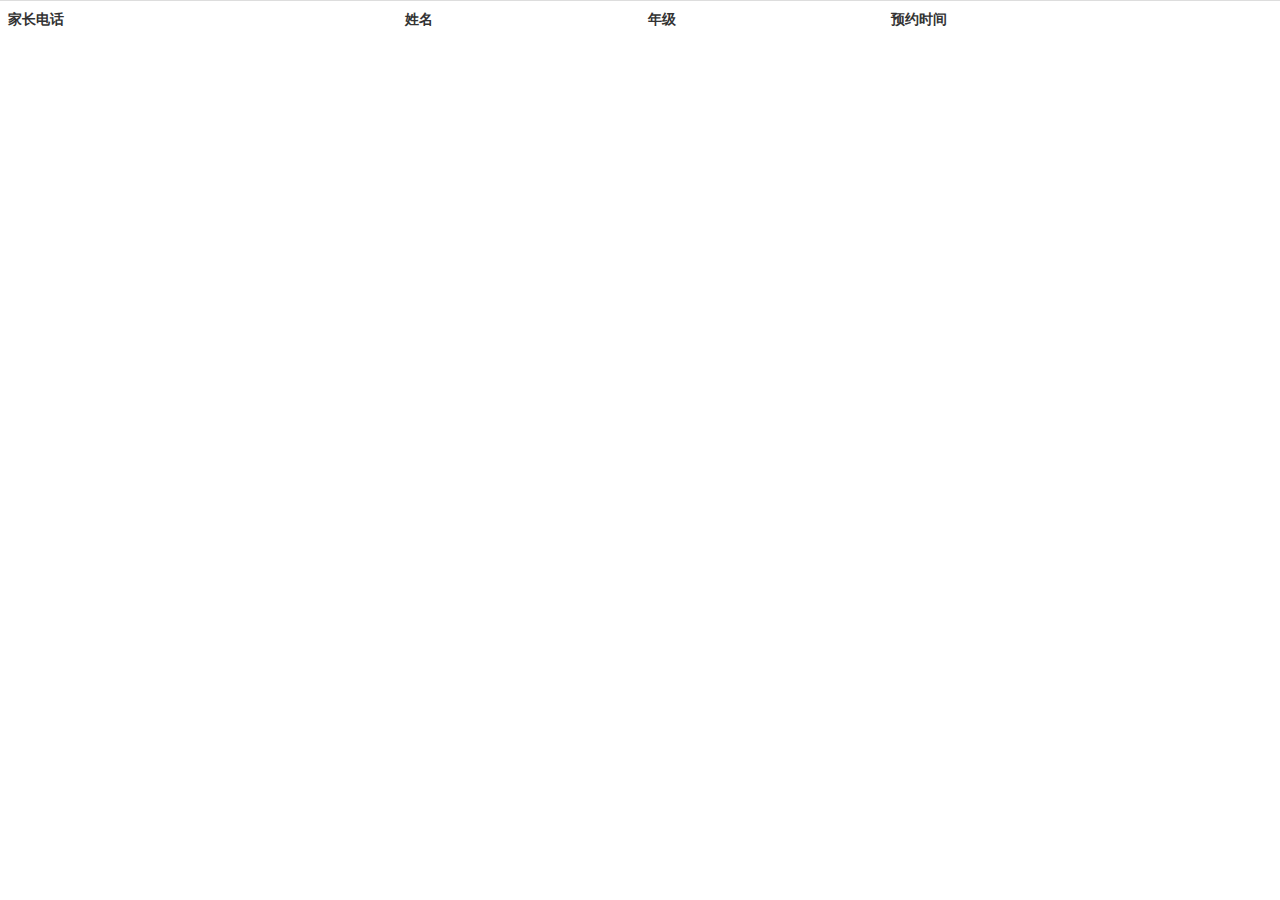
<file: fengyueadmin.html>
<!DOCTYPE html>
<html>
	<head>
		<meta charset="UTF-8">
		<meta name="viewport" content="width=device-width,initial-scale=1,minimum-scale=1,maximum-scale=1,user-scalable=no" />
		<title>
			丰悦教育冬令营报名汇总
		</title>
		<link rel="stylesheet" href="css/bootstrap.min.css" />
		<script type="text/javascript" src="js/jquery-3.1.0.min.js" ></script>
		
		<script>
			$(function(){
						
					$.ajax({						
						url:"http://119.23.31.72:8080/fengyue/GetBookServlet",
						type:"get",
						dataType:"json",
						success:function(data)
						{							
							for(var i=0; i<data.length;i++)
							{
								var tr = '<tr>';								
								tr+='<td>'+data[i].tel+'</td>';
								tr+='<td>'+data[i].name+'</td>';
								tr+='<td>'+data[i].level+'</td>';
								tr+='<td>'+data[i].booktime+'</td>';
								tr+='</tr>';
								
								$("#tab").append(tr);
							}
						},
						error:function(data)
						{
							alert(data);
							alert("加载数据失败。");
						}	
					});
										
				
								
			})
		</script>
		
		<table id="tab" class="table">
			<tr>
				<th>家长电话</th>
				<th>姓名</th>
				<th>年级</th>
				<th>预约时间</th>
			</tr>
		</table>
		
	</body>
</html>
</file>
<file: css/少儿编程.css>
body
{
	margin: 0px;
	background-color: #F6F6F6;
}

#top
{
	display: flex;
	flex-direction: column;
	justify-content: space-around;
	align-content: center;
	height: 100px;
	margin-bottom: 30px;
}

#span1
{
	
	font-size: 34px;
	color: dodgerblue;
	font-weight:bold; 
	margin: 0px;
	text-align: center;
}

#p1
{
	font-size: 20px;
	color: dodgerblue;
	margin: 0px;
	font-family: "microsoft yahei";
	margin: 0px;
	text-align: center;
}

#try>img
{
	width: 100%;
	height: 200px;
}

#msg
{
	width: 100%;
	height: 500px;
	padding-top:  20px;
	/*position: absolute;
	top: 0px;
	right: -284px;*/
	/*border: 1px solid gainsboro;*/
	text-align: center;
	background-color: #F3F3F3;
	margin-bottom: 30px;
}

#p2
{
	margin: 0px;
	margin-top: 20px;
	font-family: "microsoft yahei";
	color: #00BFFF;
	font-size: 24px;
}

#level
{
	width: 90%;
	height: 47px;
	margin-top: 50px;
	font-size: 16px;
	font-family: "microsoft yahei";
}

.inp1
{
	width: 90%;
	height: 47px;
	margin-top: 50px;
	font-size: 16px;
	font-family: "microsoft yahei";
}

#btn1
{
	background-color: red;
	color: white;
	width: 92%;
	height: 47px;
	border: none;
	margin-top: 50px;
	font-size: 20px;
	font-family: "microsoft yahei";
	animation:myfirst 5s;
}



/*@keyframes myfirst
{
	0% {width: 80%;}
	20% {width:92%;}
	40% {width: 80%;}
	60% {width:92%;}
	80% {width: 80%;}
	100% {width:92%;}
}*/

/*@keyframes myfirst
{
	0% {height: 40px;}
	20% {height: 47px;}
	40% {height: 40px;}
	60% {height: 47px;}
	80% {height: 40px;}
	100% {height: 47px;}
}*/

.p3
{
 	text-align: center;
 	margin-top: 50px;
 	color: white;
 	font-weight: bolder;
 	font-family: "microsoft yahei";
 	font-size: 30px;
 	background-color: #00BFFF;
 	width: 95%;
 	margin: auto;
 	height: 50px;
 	line-height: 50px;
 	border-radius: 20px;
}

#mid
{
	display: flex;
	flex-direction: column;
	justify-content: space-around;
	margin-top: 30px;
	height: 550px;
}

.mid1 img
{
	width: 100%;
	height: 100%;
}

#mid1t
{
	display: flex;
	justify-content: space-around;
	height: 164px;
	/*opacity: 0;*/
	transition: opacity 2s;
	margin-top: 30px;
}

#mid1m
{
	display: flex;
	justify-content: space-around;
	height: 164px;
	/*opacity: 0;*/
	transition: opacity 2s;
}

#mid1b
{
	display: flex;
	justify-content: space-around;
	height: 164px;
	/*opacity: 0;*/
	transition: opacity 2s;
}

.mid1
{
	width: 45%;
	height: 164px;	
}


#mid3
{
	padding-top:100px;
	margin-bottom: 50px;
}

#mid3_div
{
	display: flex;
	flex-direction: column;
	justify-content: space-around;
	height: 550px;
}


.mid3_div
{
	margin: auto;
	height: 150px;
	width: 95%;
	font-size: 16px;
	border: 10px solid #728CEC;
	border-radius: 10px;
	padding: 20px;
	box-sizing: border-box;
	color: #666666;
	font-weight: bold;
}

#b-t
{
	margin-top: 50px;
	/*opacity: 0;*/
	transition: opacity 2s;
}

#t-1
{
	/*opacity: 0;*/
	transition: opacity 2s;
}

#1-t
{
	/*opacity: 0;*/
	transition: opacity 2s;
}

#mid4-1
{
	margin-top: 30px;
	/*height: 0px;*/
	transition: height 2s;
}

#mid4-2
{
	margin-top: 80px;
	/*height: 0px;*/
	
	transition: height 2s;
}

#mid4-3
{
	margin-top: 80px;
	/*height: 0px;*/
	
	transition: height 2s;
}

.mid4
{
	text-align: center;
}

#mid5
{
	display: flex;
	flex-direction: column;
	padding-top: 30px;
}

.mid5_div
{
	float: left;
	text-align: center;
	border: 5px solid #728CEC;
	margin-top: 5px;
}

#mid5 img
{
	width: 31%;
	margin-bottom: 10px;
}

#d51
{
	/*opacity: 0;*/
	transition: opacity 2s;
}

#d52
{
	/*opacity: 0;*/
	transition: opacity 2s;
}

#d53
{
	/*opacity: 0;*/
	transition: opacity 2s;
}
#d54
{
	/*opacity: 0;*/
	transition: opacity 2s;
}
#d55
{
	/*opacity: 0;*/
	transition: opacity 2s;
}
#d56
{
	/*opacity: 0;*/
	transition: opacity 2s;
}
.p4
{
	margin: 0px;
	background-color: #A1B3FB;
	border-radius: 10px;
	width: 80%;
	height: 30px;
	margin: auto;
	color: white;
	font-size: 18px;
	font-family: "microsoft yahei";
	line-height: 30px;
	text-align: center;
}


.mid5_div1
{
	margin-top: 30px;
	
}


#mid6
{
	display: flex;
	flex-direction: column;
	
	justify-content: space-around;
	align-items: center;
	border: 5px solid #728CEC;
	width: 95%;
	margin: auto;
}

#mid6>img
{
	width: 95%;
}

/*#changec
{
	animation:myfirst 5s;
}*/

/*@keyframes myfirst
{
	0% {width: 300px;}
	20% {width:364px;}
	40% {width: 300px;}
	60% {width:364px;}
	80% {width: 300px;}
	100% {width:364px;}
}*/
</file>
